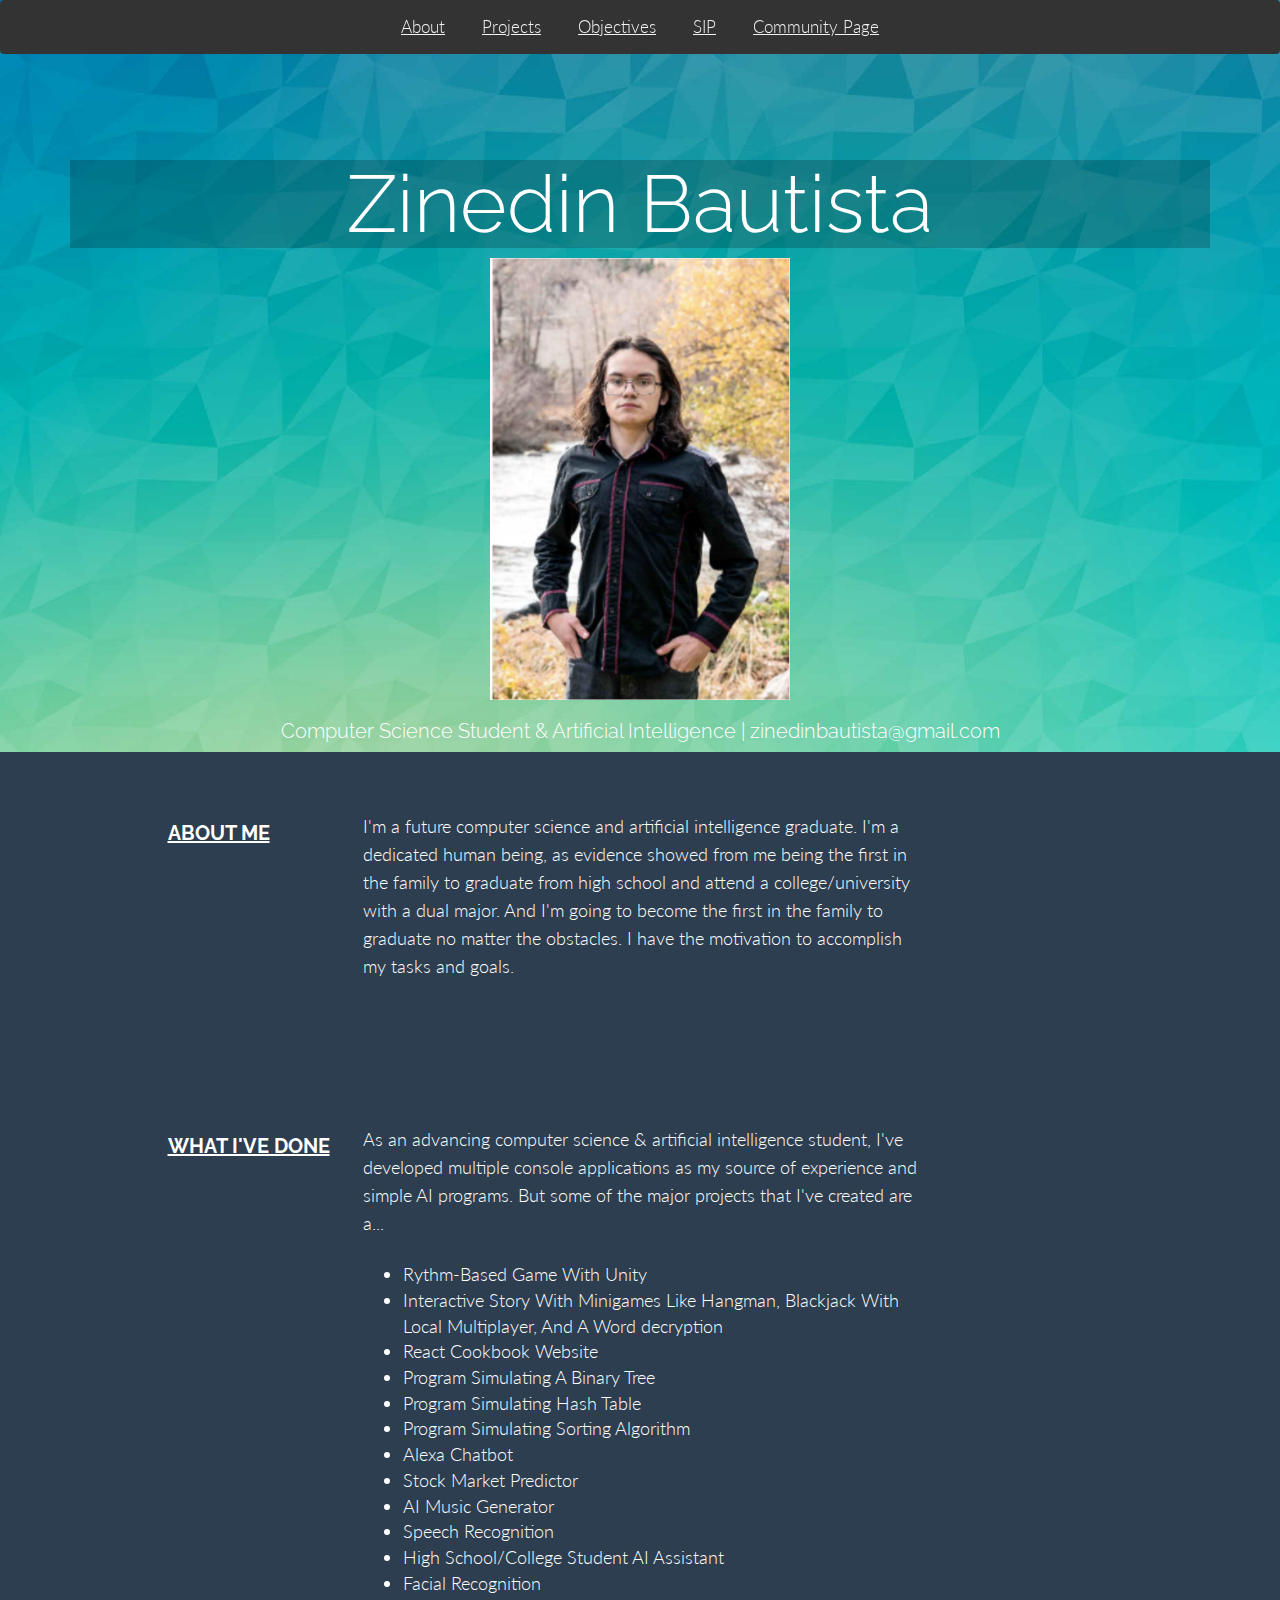
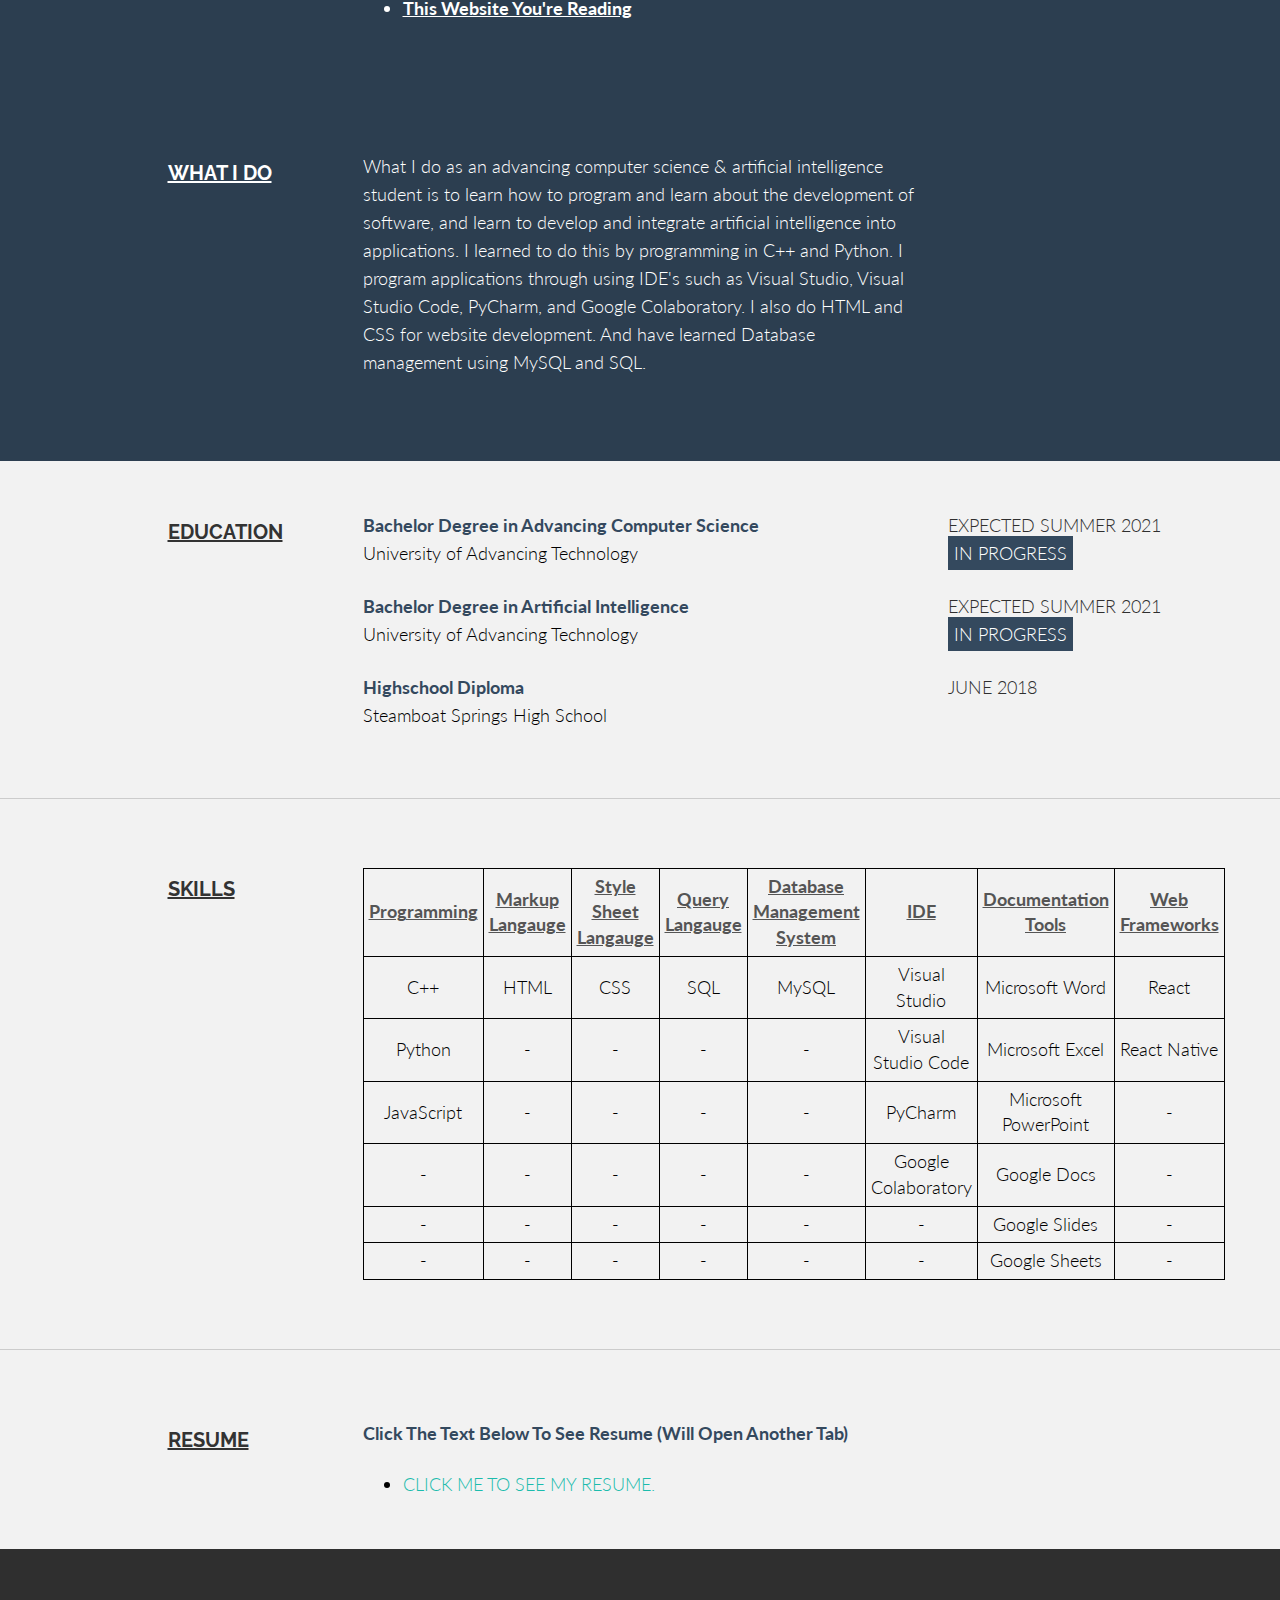
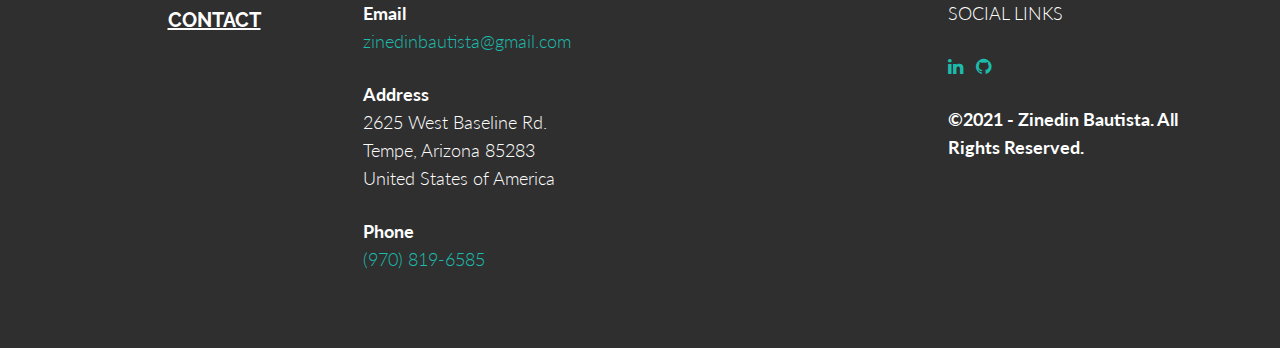
<file: index.html>
<!DOCTYPE html>
<html lang="en">

<head>
    <meta charset="utf-8">
    <meta name="viewport" content="width=device-width, initial-scale=1.0, maximum-scale=1.0, user-scalable=no">
    <link rel="shortcut icon" href="favicon.ico">
    <link rel="apple-touch-icon" href="icon.png" />
    <title>Zinedin's Portfolio Website</title>

    <!-- Bootstrap core CSS -->
    <link href="css/bootstrap.css" rel="stylesheet">
    <link rel="stylesheet" href="css/font-awesome.min.css">

    <!-- Link to the main.css stylesheet -->
    <link href="css/main.css" rel="stylesheet" type="text/css">
     

    <!-- Google Fonts -->
    <link href="https://fonts.googleapis.com/css?family=Lato:300,300i,400,400i,700&display=swap" rel="stylesheet">
    <link href="https://fonts.googleapis.com/css?family=Raleway:300,400,700&display=swap" rel="stylesheet">

</head>
<body>

    <!-- The navigation bar -->
    <div class="navbar">
        <a href="index.html">About</a>
        <a href="projects.html">Projects</a>
        <a href="objectives.html">Objectives</a>
        <a href="sip.html">SIP</a>
        <a href="community.html">Community Page</a>
    </div>

    <!------------------------------------------------------------>

    <!-- THE HEADER SECTION (with fadeInUp and bounceIn animation) -->
    <div class="header animated fadeInUp bounceIn" id="headerwrap">
        <div class="container">
            <div class="row centered">
                <div class="col-lg-12">
                    <!-- My name in the header section with a border and bouncing animated effect -->
                    <div class="border bounceIn">
                        <!-- Name under h1 header -->
                        <h1>Zinedin Bautista</h1>
                    </div>
                    <!--Image of myself -->
                    <img src="images/Me.PNG.png" alt="Me" width="300" height="300">
                    <!-- My Major and email which is linked -->
                    <h3>Computer Science Student & Artificial Intelligence  |
                        <a href="mailto:zinedinbautista@gmail.com">zinedinbautista@gmail.com</a>
                    </h3>
                </div>
                <!-- End of col-lg-12 bootstrap div class for header section -->
            </div>
            <!-- End of row bootstrap div class for header section -->
        </div>
        <!-- End of container bootstrap div class for header section -->
    </div>
    <!-- End of header wrapper section div class -->

    <!------------------------------------------------------------>

    <!-- THE ABOUT ME SECTION -->
    <section id="about" name="about"></section>
    <div class="about">
        <div class="container">
            <div class="row">
                <div class="col-lg-2 col-lg-offset-1">
                    <!-- Header (h5) for about me section with underline and bold -->
                    <h5>ABOUT ME</h5>
                </div>
                <div class="col-lg-6">
                    <!-- Paragraph for about me section -->
                    <p>I'm a future computer science and artificial intelligence graduate. I'm a dedicated human
                        being, as evidence showed from me being the first in
                        the family to graduate from high school and attend a
                        college/university with a dual major. And I'm going to become the first in
                        the family to graduate no matter the obstacles. I
                        have the motivation to accomplish my tasks and goals.</p>
                </div>
            </div>
            <!-- End of row bootstrap div class for about section -->
        </div>
        <!-- End of container bootstrap div class for about section -->
    </div>
    <!-- End of about wrapper section div class -->

    <!------------------------------------------------------------>

    <!-- THE WHAT I'VE DONE SECTION -->
    <section id="what" name="what"></section>
    <div class="what">
        <div class="container">
            <div class="row">
                <div class="col-lg-2 col-lg-offset-1">
                    <!-- Header (h5) for what I've done section with underline and bold -->
                    <h5>WHAT I'VE DONE</h5>
                </div>
                <div class="col-lg-6">
                    <!-- Paragraph for what I've done section -->
                    <p>As an advancing computer science & artificial intelligence student, I've developed multiple console
                        applications as my source of experience and simple AI programs. But some of 
                        the major projects that I've created are a...
                    </p>
                    <ul>
                        <li>Rythm-Based Game With Unity</li>
                        <li>Interactive Story With Minigames Like Hangman, Blackjack With Local Multiplayer, And A
                            Word decryption</li>
                        <li>React Cookbook Website</li>
                        <li>Program Simulating A Binary Tree</li>
                        <li>Program Simulating Hash Table</li>
                        <li>Program Simulating Sorting Algorithm</li>
                        <li>Alexa Chatbot</li>
                        <li>Stock Market Predictor</li>
                        <li>AI Music Generator</li>
                        <li>Speech Recognition</li>
                        <li>High School/College Student AI Assistant</li>
                        <li>Facial Recognition</li>
                        <li><b><u>This Website You're Reading</u></b></li>
                    </ul>
                </div>
            </div>
            <!-- End of row bootstrap div class for what section -->
        </div>
        <!-- End of container bootstrap div class for what section -->
    </div>
    <!-- End of what wrapper section div class -->

    <!------------------------------------------------------------>

    <!-- THE WHAT I DO SECTION -->
    <section id="what2" name="what2"></section>
    <div class="what2">
        <div class="container">
            <div class="row">
                <div class="col-lg-2 col-lg-offset-1">
                    <!-- Header (h5) for what I do section with underline and bold -->
                    <h5>WHAT I DO</h5>
                </div>
                <div class="col-lg-6">
                    <!-- Paragragh for what I do section -->
                    <p>What I do as an advancing computer science & artificial intelligence student is
                        to learn how to program and learn about the development
                        of software, and learn to develop and integrate artificial intelligence into applications.
                        I learned to do this by programming in
                        C++ and Python. I program applications through using
                        IDE's such as Visual Studio, Visual Studio Code, PyCharm, and Google Colaboratory.
                        I also do HTML and CSS for website development. And have learned Database
                        management using MySQL and SQL.</p>
                </div>
            </div>
            <!-- End of row bootstrap div class for what2 section -->
        </div>
        <!-- End of container bootstrap div class for what2 section -->
    </div>
    <!-- End of what2 wrapper section div class -->

    <!------------------------------------------------------------>

    <!-- THE EDUCATION SECTION -->
    <section id="education" name="education"></section>
    <div class="container desc">
        <div class="row">
            <div class="col-lg-2 col-lg-offset-1">
                <!-- Header (h5) for education section with underline and bold -->
                <h5>EDUCATION</h5>
            </div>
            <!-- Education line 1 -->
            <div class="col-lg-6">
                <!-- Univsersity education -->
                <p style="color:black;">  
                    <t>Bachelor Degree in Advancing Computer Science</t><br />
                    University of Advancing Technology
                </p>
            </div>
            <div class="col-lg-3">
                <!-- The progress of my university degree -->
                <p>
                    <sm>Expected SUMMER 2021</sm><br />
                    <imp>
                        <sm>IN PROGRESS</sm>
                    </imp>
                </p>
            </div>
            
            <div class="col-lg-6 col-lg-offset-3">
                <!-- Univsersity education -->
                <p style="color:black;">
                    <t>Bachelor Degree in Artificial Intelligence</t><br />
                    University of Advancing Technology
                </p>
            </div>
            <div class="col-lg-3">
                <!-- The progress of my university degree -->
                <p>
                    <sm>Expected SUMMER 2021</sm><br />
                    <imp>
                        <sm>IN PROGRESS</sm>
                    </imp>
                </p>
            </div>

            <!-- Education line 2 -->
            <div class="col-lg-6 col-lg-offset-3">
                <!-- Highschool education -->
                <p style="color:black;">
                    <t>Highschool Diploma </t><br />
                    Steamboat Springs High School
                </p>
            </div>
            <div class="col-lg-3">
                <!-- The year I graduated in highschool -->
                <p>
                    <sm>JUNE 2018</sm>
                </p>
            </div>
        </div>
        <!-- End of row bootstrap div class for education section -->
        <!-- Line break -->
        <br>
        <!-- Insert horizontal line break -->
    </div>
    <hr>
    <!-- End of container bootstrap div class for education section -->

    <!------------------------------------------------------------>

    <!-- SKILLS SECTION -->
    <section id="skills" name="skills"></section>
    <div class="container desc">
        <div class="row">
            <div class="col-lg-2 col-lg-offset-1">
                <!-- Header (h5) for skills section with underline and bold -->
                <h5>SKILLS</h5>
            </div>

            <!-- Skills table -->
            <div class="col-lg-6">
                <table align="center" style="width:50%">
                    <!-- Skills categories -->
                    <tr>
                        <th><u>Programming</u></th>
                        <th><u>Markup Langauge</u></th>
                        <th><u>Style Sheet Langauge</u></th>
                        <th><u>Query Langauge</u></th>
                        <th><u>Database Management System</u></th>
                        <th><u>IDE</u></th>
                        <th><u>Documentation Tools</u></th>
                        <th><u>Web Frameworks</u></th>
                    </tr>
                    <!-- Skills -->
                    <tr>
                        <td>C++</td>
                        <td>HTML</td>
                        <td>CSS</td>
                        <td>SQL</td>
                        <td>MySQL</td>
                        <td>Visual Studio</td>
                        <td>Microsoft Word</td>
                        <td>React</td>
                    </tr>
                    <!-- Skills -->
                    <tr>
                        <td>Python</td>
                        <td>-</td>
                        <td>-</td>
                        <td>-</td>
                        <td>-</td>
                        <td>Visual Studio Code</td>
                        <td>Microsoft Excel</td>
                        <td>React Native</td>
                    </tr>
                    <!-- Skills -->
                    <tr>
                        <td>JavaScript</td>
                        <td>-</td>
                        <td>-</td>
                        <td>-</td>
                        <td>-</td>
                        <td>PyCharm</td>
                        <td>Microsoft PowerPoint</td>
                        <td>-</td>
                    </tr>
                    <!-- Skills -->
                    <tr>
                        <td>-</td>
                        <td>-</td>
                        <td>-</td>
                        <td>-</td>
                        <td>-</td>
                        <td>Google Colaboratory</td>
                        <td>Google Docs</td>
                        <td>-</td>
                    </tr>
                    <!-- Skills -->
                    <tr>
                        <td>-</td>
                        <td>-</td>
                        <td>-</td>
                        <td>-</td>
                        <td>-</td>
                        <td>-</td>
                        <td>Google Slides</td>
                        <td>-</td>
                    </tr>
                    <!-- Skills -->
                    <tr>
                        <td>-</td>
                        <td>-</td>
                        <td>-</td>
                        <td>-</td>
                        <td>-</td>
                        <td>-</td>
                        <td>Google Sheets</td>
                        <td>-</td>
                    </tr>
                </table>
            </div>
        </div>
        <!-- End of row bootstrap for skills section -->
        <br>
    </div>
    <!-- End of container bootstrap for skills section -->
    <!-- Insert line break -->
    <br>
    <!-- Insert horizontal line break -->
    <hr>

    <!------------------------------------------------------------>

    <!-- THE OBJECTIVE SECTION -->
    <section id="resume" name="resume"></section>
    <div class="container desc">
        <div class="row">
            <div class="col-lg-2 col-lg-offset-1">
                <!-- Header (h5) for education section with underline and bold -->
                <h5>RESUME</h5>
            </div>
            <!-- Education line 1 -->
            <div class="col-lg-6">
                <!-- Univsersity education -->
                <p>
                    <t>Click The Text Below To See Resume (Will Open Another Tab)</t><br />
                    <ul>
                        <li style="color:black;"><a href="Zinedin Bautista Resume V2.0.pdf" target="_blank">CLICK ME TO SEE MY RESUME.</a></li>
                    </ul>
                </p>
            </div>
            
        </div>
        <!-- End of row bootstrap div class for education section -->
        <!-- Line break -->
        <br>
        <!-- Insert horizontal line break -->
    </div>
    <!-- End of container bootstrap div class for education section -->

    <!------------------------------------------------------------>

    

    

    <!-- End of container bootstrap div class for education section -->


    <!------------------------------------------------------------>

    <!--FOOTER/CONTACT SECTION -->
    <section id="contact" name="contact"></section>
    <div id="footwrap" class="footer">
        <div class="container">
            <div class="row">
                <div class="col-lg-2 col-lg-offset-1">
                    <!-- Header (h5) for contact section with underline and bold -->
                    <h5>CONTACT</h5>
                </div>
                <!-- Email which if clicked will open an email service -->
                <div class="col-lg-6">
                    <p>
                        <t>Email</t><br/>
                        <a href="mailto:zinedinbautista@gmail.com" class="mail">zinedinbautista@gmail.com</a> <br />
                    </p>
                    <!-- Address -->
                    <p>
                        <t>Address</t><br />
                        2625 West Baseline Rd. <br />
                        Tempe, Arizona 85283 <br />
                        United States of America<br />
                    </p>
                    <!-- Phone number -->
                    <p>
                        <t>Phone</t><br />
                        <a href="tel:9708196585" class="tel">(970) 819-6585</a> <br />
                    </p>
                </div>
                <div class="col-lg-3">
                    <!-- Small label for social links -->
                    <p>
                        <sm>SOCIAL LINKS</sm>
                    </p>
                    <p>
                        <!-- Social Links -->
                        <!-- Social link to my Linkedin, if clicked another page will open -->
                        <a href="https://www.linkedin.com/in/zinedin-bautista-42b423150/" target="_blank"><i
                                class="icon-linkedin"></i></a>
                        <!-- Social link to my Github, if clicked another page will open -->
                        <a href="https://github.com/ZinGitHub?tab=repositories" target="_blank"><i
                                class="icon-github"></i></a>
                    </p>
                </div>
                <div class="col-lg-3">
                    <!-- Small label for social links -->
                    <p>
                        <b><sm>©2021 - Zinedin Bautista. All Rights Reserved.</sm></b>
                    </p>
                </div>
            </div>
            <!-- End of row bootstrap for footer/contact section -->
        </div>
        <!-- End of container bootstrap for footer/contact section -->
    </div>
    <!-- End of footer/contact wrapper section div class -->

    <!------------------------------------------------------------>

    <!-- Button that will take user back to the top of the page if clicked -->
    <button onclick="topFunction()" id="myBtn" title="Go to top">Return To Top</button>

    <!------------------------------------------------------------>
  
    <!-- Script for the button that will take users back to the top -->
    <script>

        //Get the button
        var mybutton = document.getElementById("myBtn");

        // When the user scrolls down 20px from the top of the document then it will show the button
        window.onscroll = function () { scrollFunction() };

        // The function which will dsiplay the top button if the user has scrolled down for more than 20 px.
        // The top button will alwayw disappear if the user has not scrolled down 20px.
        function scrollFunction() {
            if (document.body.scrollTop > 20 || document.documentElement.scrollTop > 20) {
                mybutton.style.display = "block";
            } else {
                mybutton.style.display = "none";
            }
        }

        // When the user clicks on the button, scroll to the top of the document
        function topFunction() {
            document.body.scrollTop = 0;
            document.documentElement.scrollTop = 0;
        }

        // ----------------------------------------------------------------------------//
    </script>
</body>

</html>
</file>
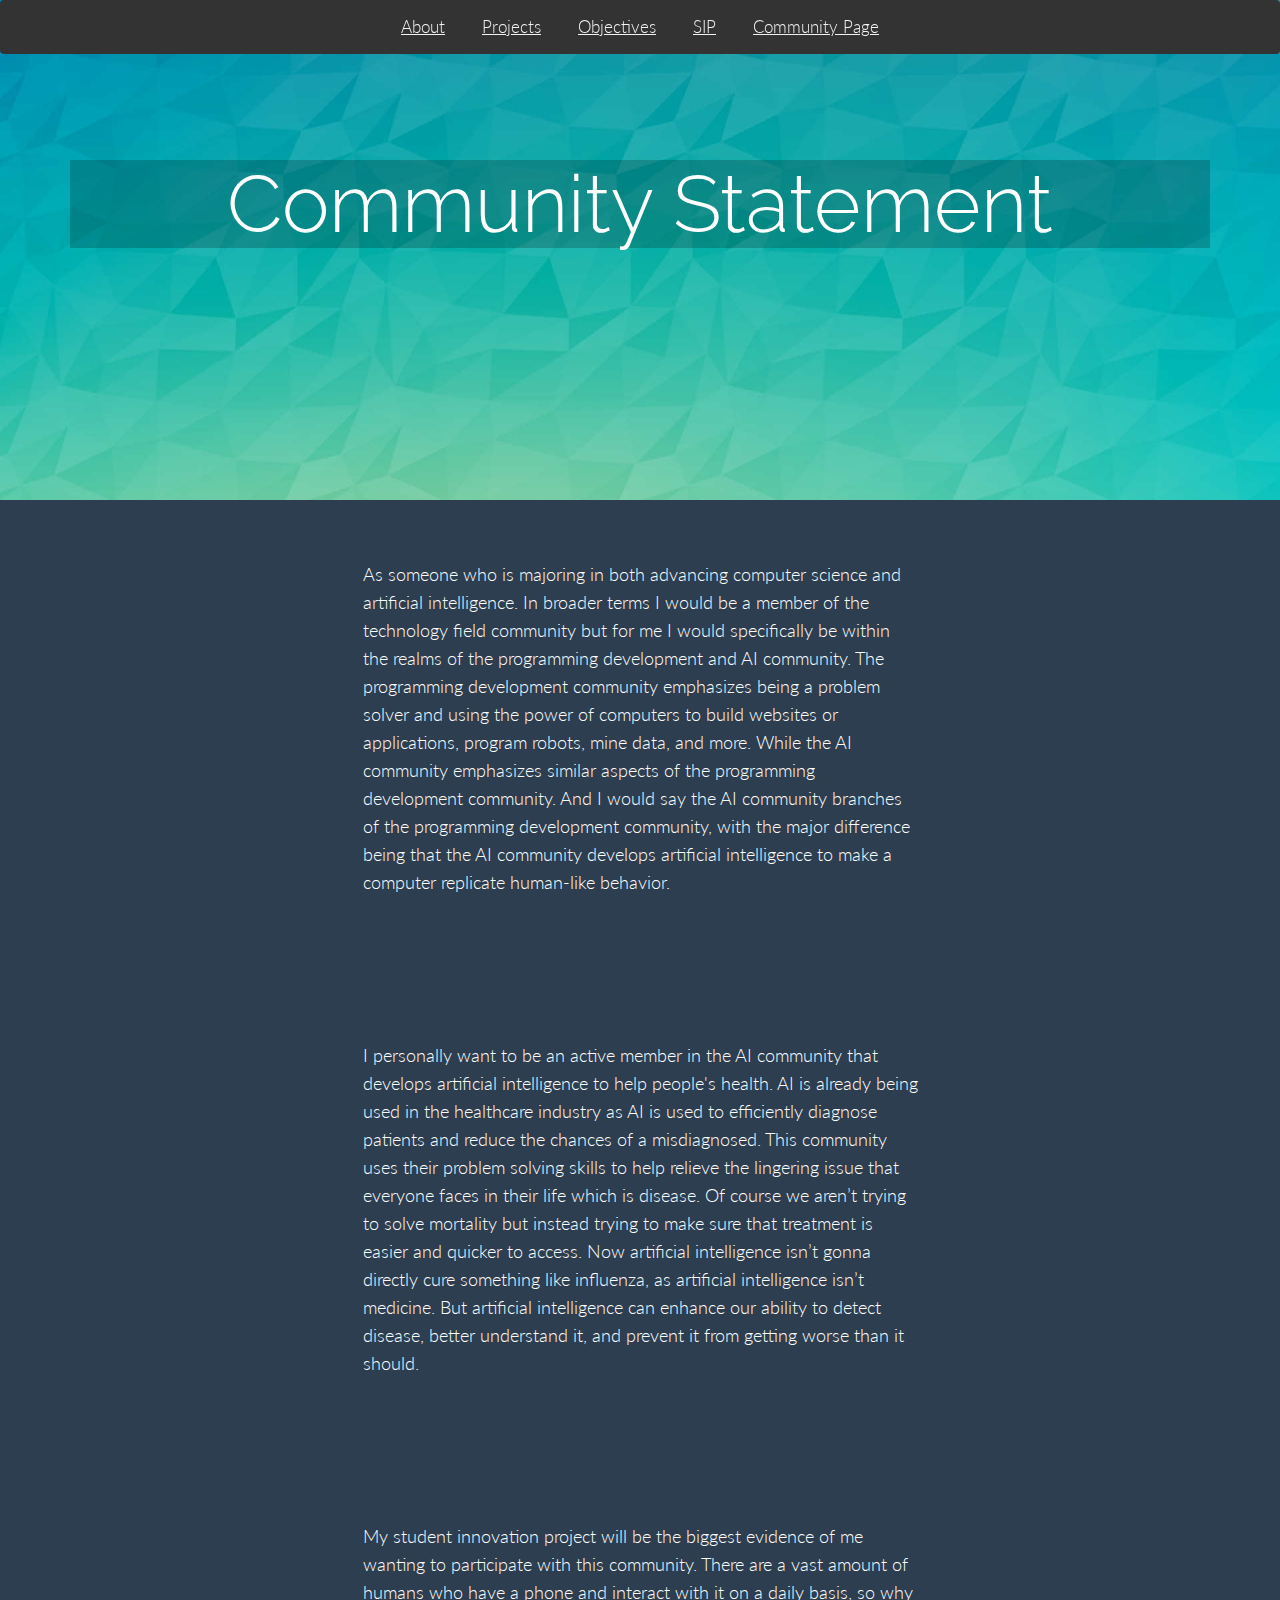
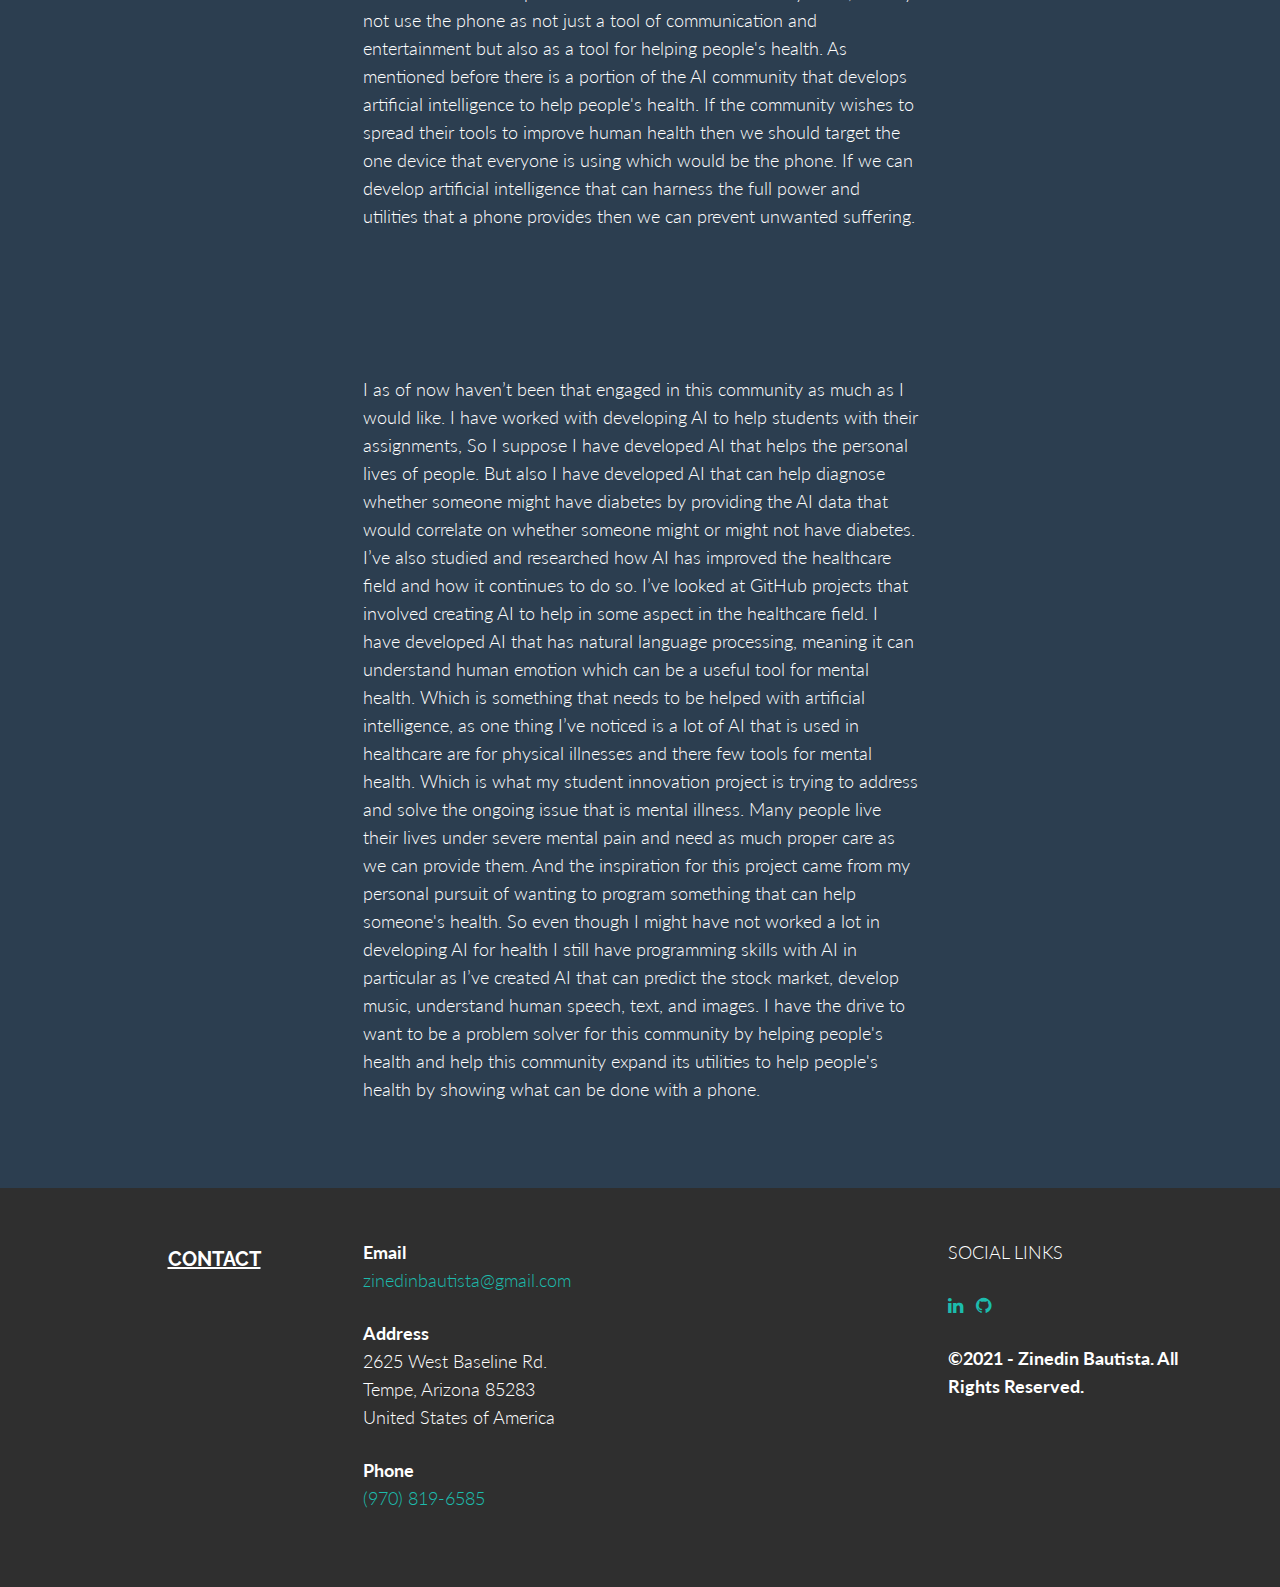
<file: community.html>
<!DOCTYPE html>
<html lang="en">

<head>
    <meta charset="utf-8">
    <meta name="viewport" content="width=device-width, initial-scale=1.0, maximum-scale=1.0, user-scalable=no">
    <link rel="shortcut icon" href="favicon.ico">
    <link rel="apple-touch-icon" href="icon.png" />
    <title>Zinedin's Portfolio Website</title>

    <!-- Bootstrap core CSS -->
    <link href="css/bootstrap.css" rel="stylesheet">
    <link rel="stylesheet" href="css/font-awesome.min.css">

    <!-- Link to the main.css stylesheet -->
    <link href="css/main.css" rel="stylesheet" type="text/css">
    

    <!-- Google Fonts -->
    <link href="https://fonts.googleapis.com/css?family=Lato:300,300i,400,400i,700&display=swap" rel="stylesheet">
    <link href="https://fonts.googleapis.com/css?family=Raleway:300,400,700&display=swap" rel="stylesheet">

</head>
<body>

    <!-- The navigation bar -->
    <div class="navbar">
        <a href="index.html">About</a>
        <a href="projects.html">Projects</a>
        <a href="objectives.html">Objectives</a>
        <a href="sip.html">SIP</a>
        <a href="community.html">Community Page</a>
    </div>

    <!------------------------------------------------------------>

    <!-- THE HEADER SECTION (with fadeInUp and bounceIn animation) -->
    <div class="header animated fadeInUp bounceIn" id="headerwrap">
        <div class="container">
            <div class="row centered">
                <div class="col-lg-12">
                    <!-- My name in the header section with a border and bouncing animated effect -->
                    <div class="border bounceIn">
                        <!-- Name under h1 header -->
                        <h1>Community Statement</h1>
                    </div>
                </div>
                <!-- End of col-lg-12 bootstrap div class for header section -->
            </div>
            <!-- End of row bootstrap div class for header section -->
        </div>
        <!-- End of container bootstrap div class for header section -->
    </div>
    <!-- End of header wrapper section div class -->

    <!------------------------------------------------------------>

    <!-- THE ABOUT ME SECTION -->
    <section id="about" name="about"></section>
    <div class="about">
        <div class="container">
            <div class="row">
                <div class="col-lg-2 col-lg-offset-1">
                </div>
                <div class="col-lg-6">
                    <!-- Paragraph for about me section -->
                    <p>As someone who is majoring in both advancing computer science and artificial intelligence. In broader terms I would be a member of the technology field community but for me I would specifically be within the realms of the programming development and AI community. The programming development community emphasizes being a problem solver and using the power of computers to build websites or applications, program robots, mine data, and more. While the AI community emphasizes similar aspects of the programming development community. And I would say the AI community branches of the programming development community, with the major difference being that the AI community develops artificial intelligence to make a computer replicate human-like behavior.</p>
                </div>
            </div>
            <!-- End of row bootstrap div class for about section -->
        </div>
        <!-- End of container bootstrap div class for about section -->
    </div>
    <!-- End of about wrapper section div class -->

    <!------------------------------------------------------------>

    <!-- THE WHAT I'VE DONE SECTION -->
    <section id="what" name="what"></section>
    <div class="what">
        <div class="container">
            <div class="row">
                <div class="col-lg-2 col-lg-offset-1">
                </div>
                <div class="col-lg-6">
                    <!-- Paragraph for what I've done section -->
                    <p>I personally want to be an active member in the AI community that develops artificial intelligence to help people's health. AI is already being used in the healthcare industry as AI is used to efficiently diagnose patients and reduce the chances of a misdiagnosed. This community uses their problem solving skills to help relieve the lingering issue that everyone faces in their life which is disease. Of course we aren’t trying to solve mortality but instead trying to make sure that treatment is easier and quicker to access. Now artificial intelligence isn’t gonna directly cure something like influenza, as artificial intelligence isn’t medicine. But artificial intelligence can enhance our ability to detect disease, better understand it, and prevent it from getting worse than it should.</p>
                </div>
            </div>
            <!-- End of row bootstrap div class for what section -->
        </div>
        <!-- End of container bootstrap div class for what section -->
    </div>
    <!-- End of what wrapper section div class -->

    <!------------------------------------------------------------>

    <!-- THE WHAT I DO SECTION -->
    <section id="what2" name="what2"></section>
    <div class="what2">
        <div class="container">
            <div class="row">
                <div class="col-lg-2 col-lg-offset-1">
                </div>
                <div class="col-lg-6">
                    <!-- Paragragh for what I do section -->
                    <p>My student innovation project will be the biggest evidence of me wanting to participate with this community. There are a vast amount of humans who have a phone and interact with it on a daily basis, so why not use the phone as not just a tool of communication and entertainment but also as a tool for helping people's health. As mentioned before there is a portion of the AI community that develops artificial intelligence to help people's health. If the community wishes to spread their tools to improve human health then we should target the one device that everyone is using which would be the phone. If we can develop artificial intelligence that can harness the full power and utilities that a phone provides then we can prevent unwanted suffering.</p>
                </div>
            </div>
            <!-- End of row bootstrap div class for what2 section -->
        </div>
        <!-- End of container bootstrap div class for what2 section -->
    </div>
    <!-- End of what2 wrapper section div class -->

    <!------------------------------------------------------------>

    <!-- THE WHAT I DO SECTION -->
    <section id="what2" name="what2"></section>
    <div class="what2">
        <div class="container">
            <div class="row">
                <div class="col-lg-2 col-lg-offset-1">
                </div>
                <div class="col-lg-6">
                    <!-- Paragragh for what I do section -->
                    <p>I as of now haven’t been that engaged in this community as much as I would like. I have worked with developing AI to help students with their assignments, So I suppose I have developed AI that helps the personal lives of people. But also I have developed AI that can help diagnose whether someone might have diabetes by providing the AI data that would correlate on whether someone might or might not have diabetes.  I’ve also studied and researched how AI has improved the healthcare field and how it continues to do so. I’ve looked at GitHub projects that involved creating AI to help in some aspect in the healthcare field. I have developed AI that has natural language processing, meaning it can understand human emotion which can be a useful tool for mental health. Which is something that needs to be helped with artificial intelligence, as one thing I’ve noticed is a lot of AI that is used in healthcare are for physical illnesses and there few tools for mental health. Which is what my student innovation project is trying to address and solve the ongoing issue that is mental illness. Many people live their lives under severe mental pain and need as much proper care as we can provide them. And the inspiration for this project came from my personal pursuit of wanting to program something that can help someone's health. So even though I might have not worked a lot in developing AI for health I still have programming skills with AI in particular as I’ve created AI that can predict the stock market, develop music, understand human speech, text, and images. I have the drive to want to be a problem solver for this community by helping people's health and help this community expand its utilities to help people's health by showing what can be done with a phone.</p>
                </div>
            </div>
            <!-- End of row bootstrap div class for what2 section -->
        </div>
        <!-- End of container bootstrap div class for what2 section -->
    </div>
    <!-- End of what2 wrapper section div class -->


    <!------------------------------------------------------------>

    <!--FOOTER/CONTACT SECTION -->
    <section id="contact" name="contact"></section>
    <div id="footwrap" class="footer">
        <div class="container">
            <div class="row">
                <div class="col-lg-2 col-lg-offset-1">
                    <!-- Header (h5) for contact section with underline and bold -->
                    <h5>CONTACT</h5>
                </div>
                <!-- Email which if clicked will open an email service -->
                <div class="col-lg-6">
                    <p>
                        <t>Email</t><br/>
                        <a href="mailto:zinedinbautista@gmail.com" class="mail">zinedinbautista@gmail.com</a> <br />
                    </p>
                    <!-- Address -->
                    <p>
                        <t>Address</t><br />
                        2625 West Baseline Rd. <br />
                        Tempe, Arizona 85283 <br />
                        United States of America<br />
                    </p>
                    <!-- Phone number -->
                    <p>
                        <t>Phone</t><br />
                        <a href="tel:9708196585" class="tel">(970) 819-6585</a> <br />
                    </p>
                </div>
                <div class="col-lg-3">
                    <!-- Small label for social links -->
                    <p>
                        <sm>SOCIAL LINKS</sm>
                    </p>
                    <p>
                        <!-- Social Links -->
                        <!-- Social link to my Linkedin, if clicked another page will open -->
                        <a href="https://www.linkedin.com/in/zinedin-bautista-42b423150/" target="_blank"><i
                                class="icon-linkedin"></i></a>
                        <!-- Social link to my Github, if clicked another page will open -->
                        <a href="https://github.com/ZinGitHub?tab=repositories" target="_blank"><i
                                class="icon-github"></i></a>
                    </p>
                </div>
                <div class="col-lg-3">
                    <!-- Small label for social links -->
                    <p>
                        <b><sm>©2021 - Zinedin Bautista. All Rights Reserved.</sm></b>
                    </p>
                </div>
            </div>
            <!-- End of row bootstrap for footer/contact section -->
        </div>
        <!-- End of container bootstrap for footer/contact section -->
    </div>
    <!-- End of footer/contact wrapper section div class -->

    <!------------------------------------------------------------>

    <!-- Button that will take user back to the top of the page if clicked -->
    <button onclick="topFunction()" id="myBtn" title="Go to top">Return To Top</button>

    <!------------------------------------------------------------>
  
    <!-- Script for the button that will take users back to the top -->
    <script>

        //Get the button
        var mybutton = document.getElementById("myBtn");

        // When the user scrolls down 20px from the top of the document then it will show the button
        window.onscroll = function () { scrollFunction() };

        // The function which will dsiplay the top button if the user has scrolled down for more than 20 px.
        // The top button will alwayw disappear if the user has not scrolled down 20px.
        function scrollFunction() {
            if (document.body.scrollTop > 20 || document.documentElement.scrollTop > 20) {
                mybutton.style.display = "block";
            } else {
                mybutton.style.display = "none";
            }
        }

        // When the user clicks on the button, scroll to the top of the document
        function topFunction() {
            document.body.scrollTop = 0;
            document.documentElement.scrollTop = 0;
        }

        // ----------------------------------------------------------------------------//
    </script>
</body>

</html>
</file>
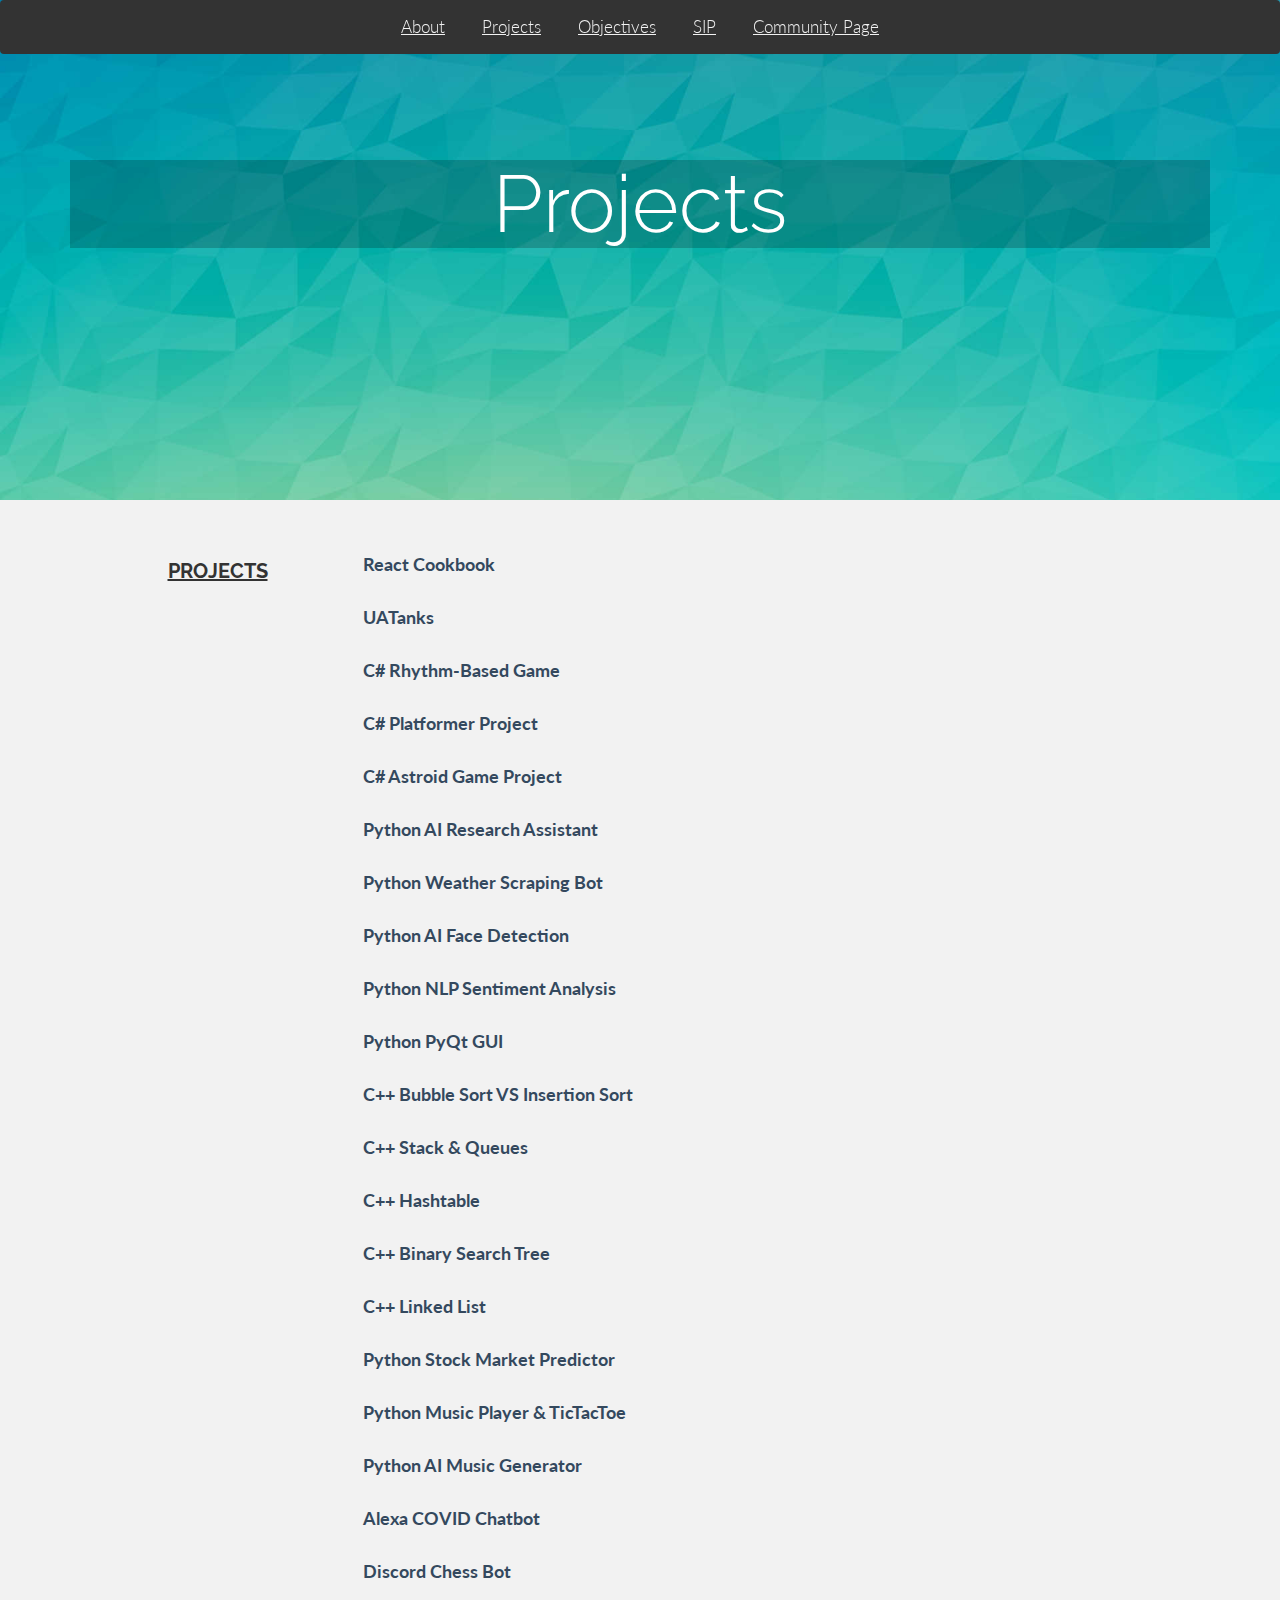
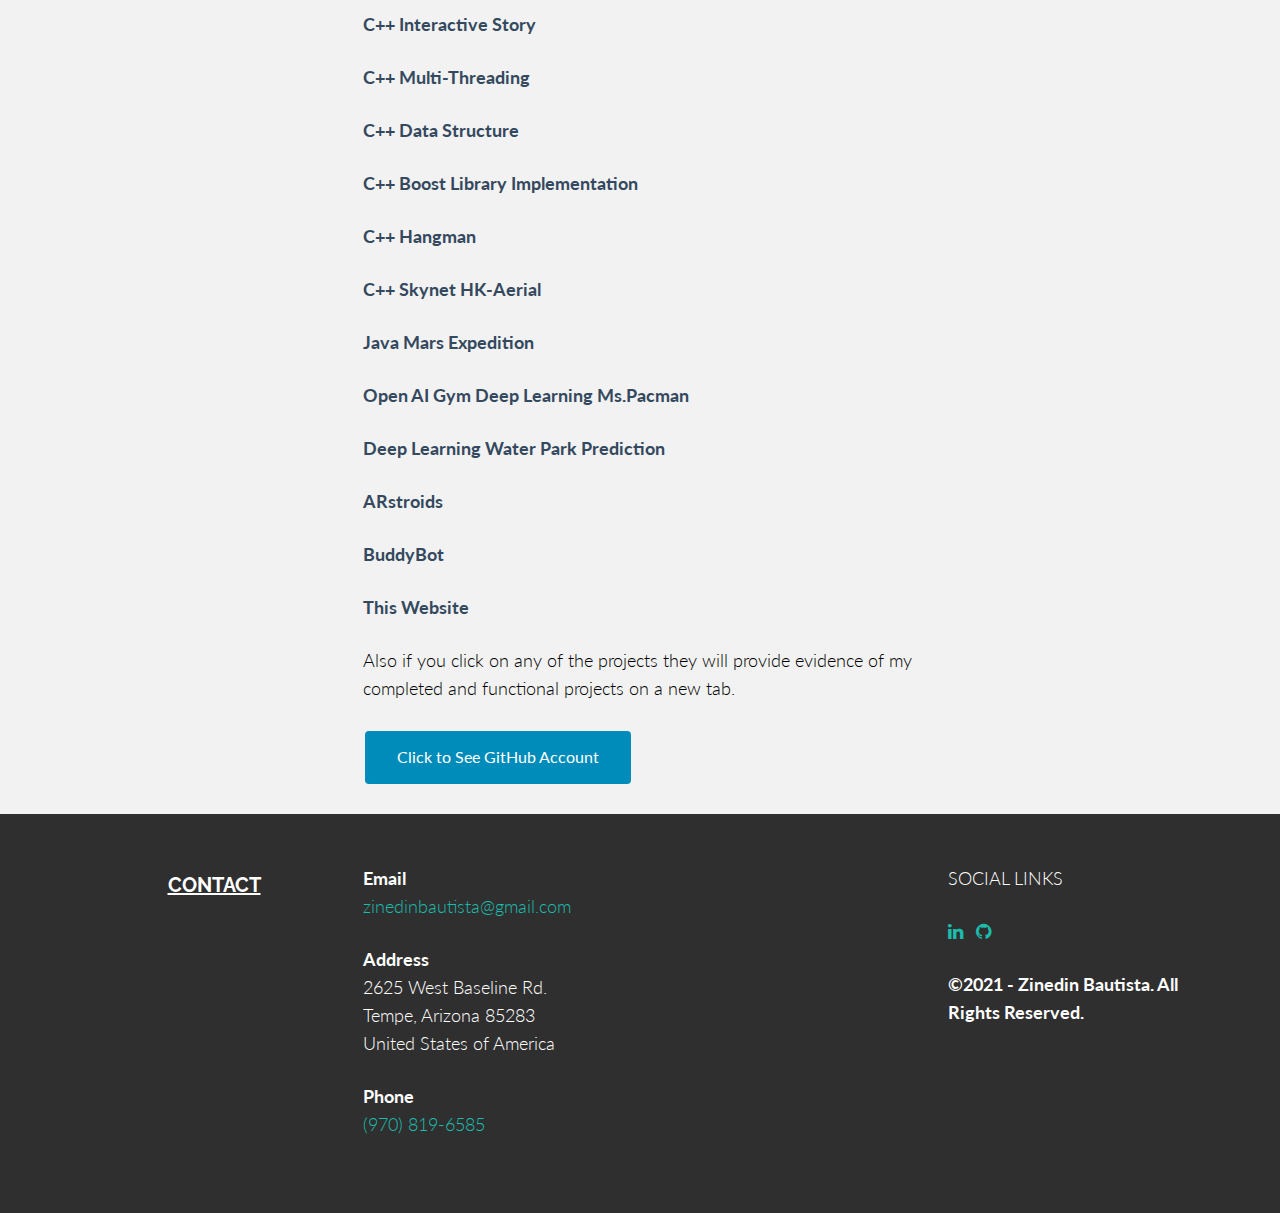
<file: projects.html>
<!DOCTYPE html>
<html lang="en">

<head>
    <meta charset="utf-8">
    <meta name="viewport" content="width=device-width, initial-scale=1.0, maximum-scale=1.0, user-scalable=no">
    <link rel="shortcut icon" href="favicon.ico">
    <link rel="apple-touch-icon" href="icon.png" />
    <title>Zinedin's Portfolio Website</title>

    <!-- Bootstrap core CSS -->
    <link href="css/bootstrap.css" rel="stylesheet">
    <link rel="stylesheet" href="css/font-awesome.min.css">

    <!-- Link to the main.css stylesheet -->
    <link href="css/main.css" rel="stylesheet" type="text/css">
    

    <!-- Google Fonts -->
    <link href="https://fonts.googleapis.com/css?family=Lato:300,300i,400,400i,700&display=swap" rel="stylesheet">
    <link href="https://fonts.googleapis.com/css?family=Raleway:300,400,700&display=swap" rel="stylesheet">

</head>
<body>

    <!-- The navigation bar -->
    <div class="navbar">
        <a href="index.html">About</a>
        <a href="projects.html">Projects</a>
        <a href="objectives.html">Objectives</a>
        <a href="sip.html">SIP</a>
        <a href="community.html">Community Page</a>
    </div>

    <!------------------------------------------------------------>

    <!-- THE HEADER SECTION (with fadeInUp and bounceIn animation) -->
    <div class="header animated fadeInUp bounceIn" id="headerwrap">
        <div class="container">
            <div class="row centered">
                <div class="col-lg-12">
                    <!-- My name in the header section with a border and bouncing animated effect -->
                    <div class="border bounceIn">
                        <!-- Name under h1 header -->
                        <h1>Projects</h1>
                    </div>
                    
                </div>
                <!-- End of col-lg-12 bootstrap div class for header section -->
            </div>
            <!-- End of row bootstrap div class for header section -->
        </div>
        <!-- End of container bootstrap div class for header section -->
    </div>
    <!-- End of header wrapper section div class -->

    <!------------------------------------------------------------>

    <!-- THE PROJECTS SECTION -->
    <section id="projects" name="projects"></section>
    <div class="container desc">
        <div class="row">
            <div class="col-lg-2 col-lg-offset-1">
                <!-- Header (h5) for projects section with underline and bold -->
                <h5>PROJECTS</h5>
            </div>
            <div class="col-lg-6">
                <div class="linktext">
                    <!-- Download link for C++ final project -->
                    <a href="https://youtu.be/XWcjNj1b_QA" target="_blank">
                    <!-- Description of the download link -->
                        <p>
                            <t>React Cookbook</t>
                        </p>
                    </a>
                </div>
            </div>
            <div class="col-lg-6 col-lg-offset-3">
                <div class="linktext">
                    <!-- Download link for Java final project -->
                    <a href="https://www.youtube.com/watch?v=O1T5x7Ga6jg" target="_blank">
                    <!-- Description of the download link -->
                        <p>
                            <t>UATanks</t>
                        </p>
                    </a>
                </div>
            </div>
            <div class="col-lg-6 col-lg-offset-3">
                <div class="linktext">
                    <!-- Download link for C# rhythm-based game -->
                    <a href="https://www.youtube.com/watch?v=Jhbn6ECF_x8" target="_blank">
                    <!-- Description of the download link -->
                        <p>
                            <t>C# Rhythm-Based Game</t>
                        </p>
                    </a>
                </div>
            </div>
            <div class="col-lg-6 col-lg-offset-3">
                <div class="linktext">
                    <!-- Download link for C# rhythm-based game -->
                    <a href="https://www.youtube.com/watch?v=G8TJDn45WCM" target="_blank">
                    <!-- Description of the download link -->
                        <p>
                            <t>C# Platformer Project</t>
                        </p>
                    </a>
                </div>
            </div>
            <div class="col-lg-6 col-lg-offset-3">
                <div class="linktext">
                    <!-- Download link for C# rhythm-based game -->
                    <a href="https://www.youtube.com/watch?v=LHHqjKK9d9w" target="_blank">
                    <!-- Description of the download link -->
                        <p>
                            <t>C# Astroid Game Project</t>
                        </p>
                    </a>
                </div>
            </div>
            <div class="col-lg-6 col-lg-offset-3">
                <div class="linktext">
                    <!-- Download link for C# rhythm-based game -->
                    <a href="https://www.youtube.com/watch?v=NIFrJIWWaC4" target="_blank">
                    <!-- Description of the download link -->
                        <p>
                            <t>Python AI Research Assistant</t>
                        </p>
                    </a>
                </div>
            </div>
            <div class="col-lg-6 col-lg-offset-3">
                <div class="linktext">
                    <!-- Download link for C# rhythm-based game -->
                    <a href="Project Files/Weather-Scraping ChatBot.pdf" target="_blank">
                    <!-- Description of the download link -->
                        <p>
                            <t>Python Weather Scraping Bot</t>
                        </p>
                    </a>
                </div>
            </div>
            <div class="col-lg-6 col-lg-offset-3">
                <div class="linktext">
                    <!-- Download link for C# rhythm-based game -->
                    <a href="https://www.youtube.com/watch?v=01MVeKT1daY" target="_blank">
                    <!-- Description of the download link -->
                        <p>
                            <t>Python AI Face Detection</t>
                        </p>
                    </a>
                </div>
            </div>
            <div class="col-lg-6 col-lg-offset-3">
                <div class="linktext">
                    <!-- Download link for C# rhythm-based game -->
                    <a href="Project Files/NLP Sentiment Analysis.pdf" target="_blank">
                    <!-- Description of the download link -->
                        <p>
                            <t>Python NLP Sentiment Analysis</t>
                        </p>
                    </a>
                </div>
            </div>
            <div class="col-lg-6 col-lg-offset-3">
                <div class="linktext">
                    <!-- Download link for C# rhythm-based game -->
                    <a href="https://www.youtube.com/watch?v=Az5WBI9KrBs" target="_blank">
                    <!-- Description of the download link -->
                        <p>
                            <t>Python PyQt GUI</t>
                        </p>
                    </a>
                </div>
            </div>
            <div class="col-lg-6 col-lg-offset-3">
                <div class="linktext">
                    <!-- Download link for C# rhythm-based game -->
                    <a href="Project Files/Bautista Project Sorting.zip" target="_blank">
                    <!-- Description of the download link -->
                        <p>
                            <t>C++ Bubble Sort VS Insertion Sort</t>
                        </p>
                    </a>
                </div>
            </div>
            <div class="col-lg-6 col-lg-offset-3">
                <div class="linktext">
                    <!-- Download link for C# rhythm-based game -->
                    <a href="Project Files/Stacks and Queues.mp4" target="_blank">
                    <!-- Description of the download link -->
                        <p>
                            <t>C++ Stack & Queues</t>
                        </p>
                    </a>
                </div>
            </div>
            <div class="col-lg-6 col-lg-offset-3">
                <div class="linktext">
                    <!-- Download link for C# rhythm-based game -->
                    <a href="Project Files/Bautista_HashTable.zip" target="_blank">
                    <!-- Description of the download link -->
                        <p>
                            <t>C++ Hashtable</t>
                        </p>
                    </a>
                </div>
            </div>
            <div class="col-lg-6 col-lg-offset-3">
                <div class="linktext">
                    <!-- Download link for C# rhythm-based game -->
                    <a href="Project Files/Bautista_BST.zip" target="_blank">
                    <!-- Description of the download link -->
                        <p>
                            <t>C++ Binary Search Tree</t>
                        </p>
                    </a>
                </div>
            </div>
            <div class="col-lg-6 col-lg-offset-3">
                <div class="linktext">
                    <!-- Download link for C# rhythm-based game -->
                    <a href="Project Files/Bautista_LinkedList.zip" target="_blank">
                    <!-- Description of the download link -->
                        <p>
                            <t>C++ Linked List</t>
                        </p>
                    </a>
                </div>
            </div>
            <div class="col-lg-6 col-lg-offset-3">
                <div class="linktext">
                    <!-- Download link for C# rhythm-based game -->
                    <a href="https://www.youtube.com/watch?v=M1k9VntVQz0" target="_blank">
                    <!-- Description of the download link -->
                        <p>
                            <t>Python Stock Market Predictor</t>
                        </p>
                    </a>
                </div>
            </div>
            <div class="col-lg-6 col-lg-offset-3">
                <div class="linktext">
                    <!-- Download link for C# rhythm-based game -->
                    <a href="https://www.youtube.com/watch?v=M1k9VntVQz0" target="_blank">
                    <!-- Description of the download link -->
                        <p>
                            <t>Python Music Player & TicTacToe</t>
                        </p>
                    </a>
                </div>
            </div>
            <div class="col-lg-6 col-lg-offset-3">
                <div class="linktext">
                    <!-- Download link for C# rhythm-based game -->
                    <a href="https://www.youtube.com/watch?v=VaCnxKvtbBw" target="_blank">
                    <!-- Description of the download link -->
                        <p>
                            <t>Python AI Music Generator</t>
                        </p>
                    </a>
                </div>
            </div>
            <div class="col-lg-6 col-lg-offset-3">
                <div class="linktext">
                    <!-- Download link for C# rhythm-based game -->
                    <a href="https://www.youtube.com/watch?v=3PGZsXOy5UE" target="_blank">
                    <!-- Description of the download link -->
                        <p>
                            <t>Alexa COVID Chatbot</t>
                        </p>
                    </a>
                </div>
            </div>
            <div class="col-lg-6 col-lg-offset-3">
                <div class="linktext">
                    <!-- Download link for C# rhythm-based game -->
                    <a href="Project Files/Discord Bot.zip" target="_blank">
                    <!-- Description of the download link -->
                        <p>
                            <t>Discord Chess Bot</t>
                        </p>
                    </a>
                </div>
            </div>
            <div class="col-lg-6 col-lg-offset-3">
                <div class="linktext">
                    <!-- Download link for C# rhythm-based game -->
                    <a href="Project Files/C++ II Final Project-1.zip" target="_blank">
                    <!-- Description of the download link -->
                        <p>
                            <t>C++ Interactive Story</t>
                        </p>
                    </a>
                </div>
            </div>
            <div class="col-lg-6 col-lg-offset-3">
                <div class="linktext">
                    <!-- Download link for C# rhythm-based game -->
                    <a href="Project Files/Assignment Multi-threading.zip" target="_blank">
                    <!-- Description of the download link -->
                        <p>
                            <t>C++ Multi-Threading</t>
                        </p>
                    </a>
                </div>
            </div>
            <div class="col-lg-6 col-lg-offset-3">
                <div class="linktext">
                    <!-- Download link for C# rhythm-based game -->
                    <a href="Project Files/Data Structures Project.zip" target="_blank">
                    <!-- Description of the download link -->
                        <p>
                            <t>C++ Data Structure</t>
                        </p>
                    </a>
                </div>
            </div>
            <div class="col-lg-6 col-lg-offset-3">
                <div class="linktext">
                    <!-- Download link for C# rhythm-based game -->
                    <a href="Project Files/Boost Library Implementation.zip" target="_blank">
                    <!-- Description of the download link -->
                        <p>
                            <t>C++ Boost Library Implementation</t>
                        </p>
                    </a>
                </div>
            </div>
            <div class="col-lg-6 col-lg-offset-3">
                <div class="linktext">
                    <!-- Download link for C# rhythm-based game -->
                    <a href="Project Files/C++ Hangman.zip" target="_blank">
                    <!-- Description of the download link -->
                        <p>
                            <t>C++ Hangman</t>
                        </p>
                    </a>
                </div>
            </div>
            <div class="col-lg-6 col-lg-offset-3">
                <div class="linktext">
                    <!-- Download link for C# rhythm-based game -->
                    <a href="Project Files/C++ Skynet HK-Aerial.zip" target="_blank">
                    <!-- Description of the download link -->
                        <p>
                            <t>C++ Skynet HK-Aerial</t>
                        </p>
                    </a>
                </div>
            </div>
            <div class="col-lg-6 col-lg-offset-3">
                <div class="linktext">
                    <!-- Download link for C# rhythm-based game -->
                    <a href="https://www.youtube.com/watch?v=PHGKuKFwuDg" target="_blank">
                    <!-- Description of the download link -->
                        <p>
                            <t>Java Mars Expedition</t>
                        </p>
                    </a>
                </div>
            </div>
            <div class="col-lg-6 col-lg-offset-3">
                <div class="linktext">
                    <!-- Download link for C# rhythm-based game -->
                    <a href="Project Files/Assignment - Your first Open AI Gym Application Video (1).mp4" target="_blank">
                    <!-- Description of the download link -->
                        <p>
                            <t>Open AI Gym Deep Learning Ms.Pacman</t>
                        </p>
                    </a>
                </div>
            </div>
            <div class="col-lg-6 col-lg-offset-3">
                <div class="linktext">
                    <!-- Download link for C# rhythm-based game -->
                    <a href="Project Files/WaterPark Graph.zip" target="_blank">
                    <!-- Description of the download link -->
                        <p>
                            <t>Deep Learning Water Park Prediction</t>
                        </p>
                    </a>
                </div>
            </div>
            <div class="col-lg-6 col-lg-offset-3">
                <div class="linktext">
                    <!-- Download link for C# rhythm-based game -->
                    <a href="Project Files/ARstroids.zip" target="_blank">
                    <!-- Description of the download link -->
                        <p>
                            <t>ARstroids</t>
                        </p>
                    </a>
                </div>
            </div>
            <div class="col-lg-6 col-lg-offset-3">
                <div class="linktext">
                    <!-- Download link for C# rhythm-based game -->
                    <a href="Project Files/SIP ZIP FILES-1.zip" target="_blank">
                    <!-- Description of the download link -->
                        <p>
                            <t>BuddyBot</t>
                        </p>
                    </a>
                </div>
            </div>
            <div class="col-lg-6 col-lg-offset-3">
                <div class="linktext">
                    <p>
                        <t>This Website</t>
                    </p>
                </div>
            </div>
            
            <div class="col-lg-6 col-lg-offset-3">
                <p style="color:black;"> Also if you click on any of the projects they will provide evidence of my completed and functional projects on a new tab.</p>
            </div>

            <div class="col-lg-6 col-lg-offset-3">
                <!-- Button with a hover animation that will direct user to my Github account within the same window -->
                <button class="button" style="vertical-align:middle"
                    onclick="window.location.href = 'https://github.com/ZinGitHub?tab=repositories';"><span>Click to See
                        GitHub Account</span></button>
            </div>
        </div>
        <!-- End of row bootstrap for projects section -->
    </div>
        <!-- End of container bootstrap for projects section -->
    <!-- Insert line break -->
    <br>

    <!------------------------------------------------------------>


    <!------------------------------------------------------------>

    <!--FOOTER/CONTACT SECTION -->
    <section id="contact" name="contact"></section>
    <div id="footwrap" class="footer">
        <div class="container">
            <div class="row">
                <div class="col-lg-2 col-lg-offset-1">
                    <!-- Header (h5) for contact section with underline and bold -->
                    <h5>CONTACT</h5>
                </div>
                <!-- Email which if clicked will open an email service -->
                <div class="col-lg-6">
                    <p>
                        <t>Email</t><br/>
                        <a href="mailto:zinedinbautista@gmail.com" class="mail">zinedinbautista@gmail.com</a> <br />
                    </p>
                    <!-- Address -->
                    <p>
                        <t>Address</t><br />
                        2625 West Baseline Rd. <br />
                        Tempe, Arizona 85283 <br />
                        United States of America<br />
                    </p>
                    <!-- Phone number -->
                    <p>
                        <t>Phone</t><br />
                        <a href="tel:9708196585" class="tel">(970) 819-6585</a> <br />
                    </p>
                </div>
                <div class="col-lg-3">
                    <!-- Small label for social links -->
                    <p>
                        <sm>SOCIAL LINKS</sm>
                    </p>
                    <p>
                        <!-- Social Links -->
                        <!-- Social link to my Linkedin, if clicked another page will open -->
                        <a href="https://www.linkedin.com/in/zinedin-bautista-42b423150/" target="_blank"><i
                                class="icon-linkedin"></i></a>
                        <!-- Social link to my Github, if clicked another page will open -->
                        <a href="https://github.com/ZinGitHub?tab=repositories" target="_blank"><i
                                class="icon-github"></i></a>
                    </p>
                </div>
                <div class="col-lg-3">
                    <!-- Small label for social links -->
                    <p>
                        <b><sm>©2021 - Zinedin Bautista. All Rights Reserved.</sm></b>
                    </p>
                </div>
            </div>
            <!-- End of row bootstrap for footer/contact section -->
        </div>
        <!-- End of container bootstrap for footer/contact section -->
    </div>
    <!-- End of footer/contact wrapper section div class -->

    <!------------------------------------------------------------>

    <!-- Button that will take user back to the top of the page if clicked -->
    <button onclick="topFunction()" id="myBtn" title="Go to top">Return To Top</button>

    <!------------------------------------------------------------>
  
    <!-- Script for the button that will take users back to the top -->
    <script>

        //Get the button
        var mybutton = document.getElementById("myBtn");

        // When the user scrolls down 20px from the top of the document then it will show the button
        window.onscroll = function () { scrollFunction() };

        // The function which will dsiplay the top button if the user has scrolled down for more than 20 px.
        // The top button will alwayw disappear if the user has not scrolled down 20px.
        function scrollFunction() {
            if (document.body.scrollTop > 20 || document.documentElement.scrollTop > 20) {
                mybutton.style.display = "block";
            } else {
                mybutton.style.display = "none";
            }
        }

        // When the user clicks on the button, scroll to the top of the document
        function topFunction() {
            document.body.scrollTop = 0;
            document.documentElement.scrollTop = 0;
        }

        // ----------------------------------------------------------------------------//
    </script>
</body>

</html>
</file>
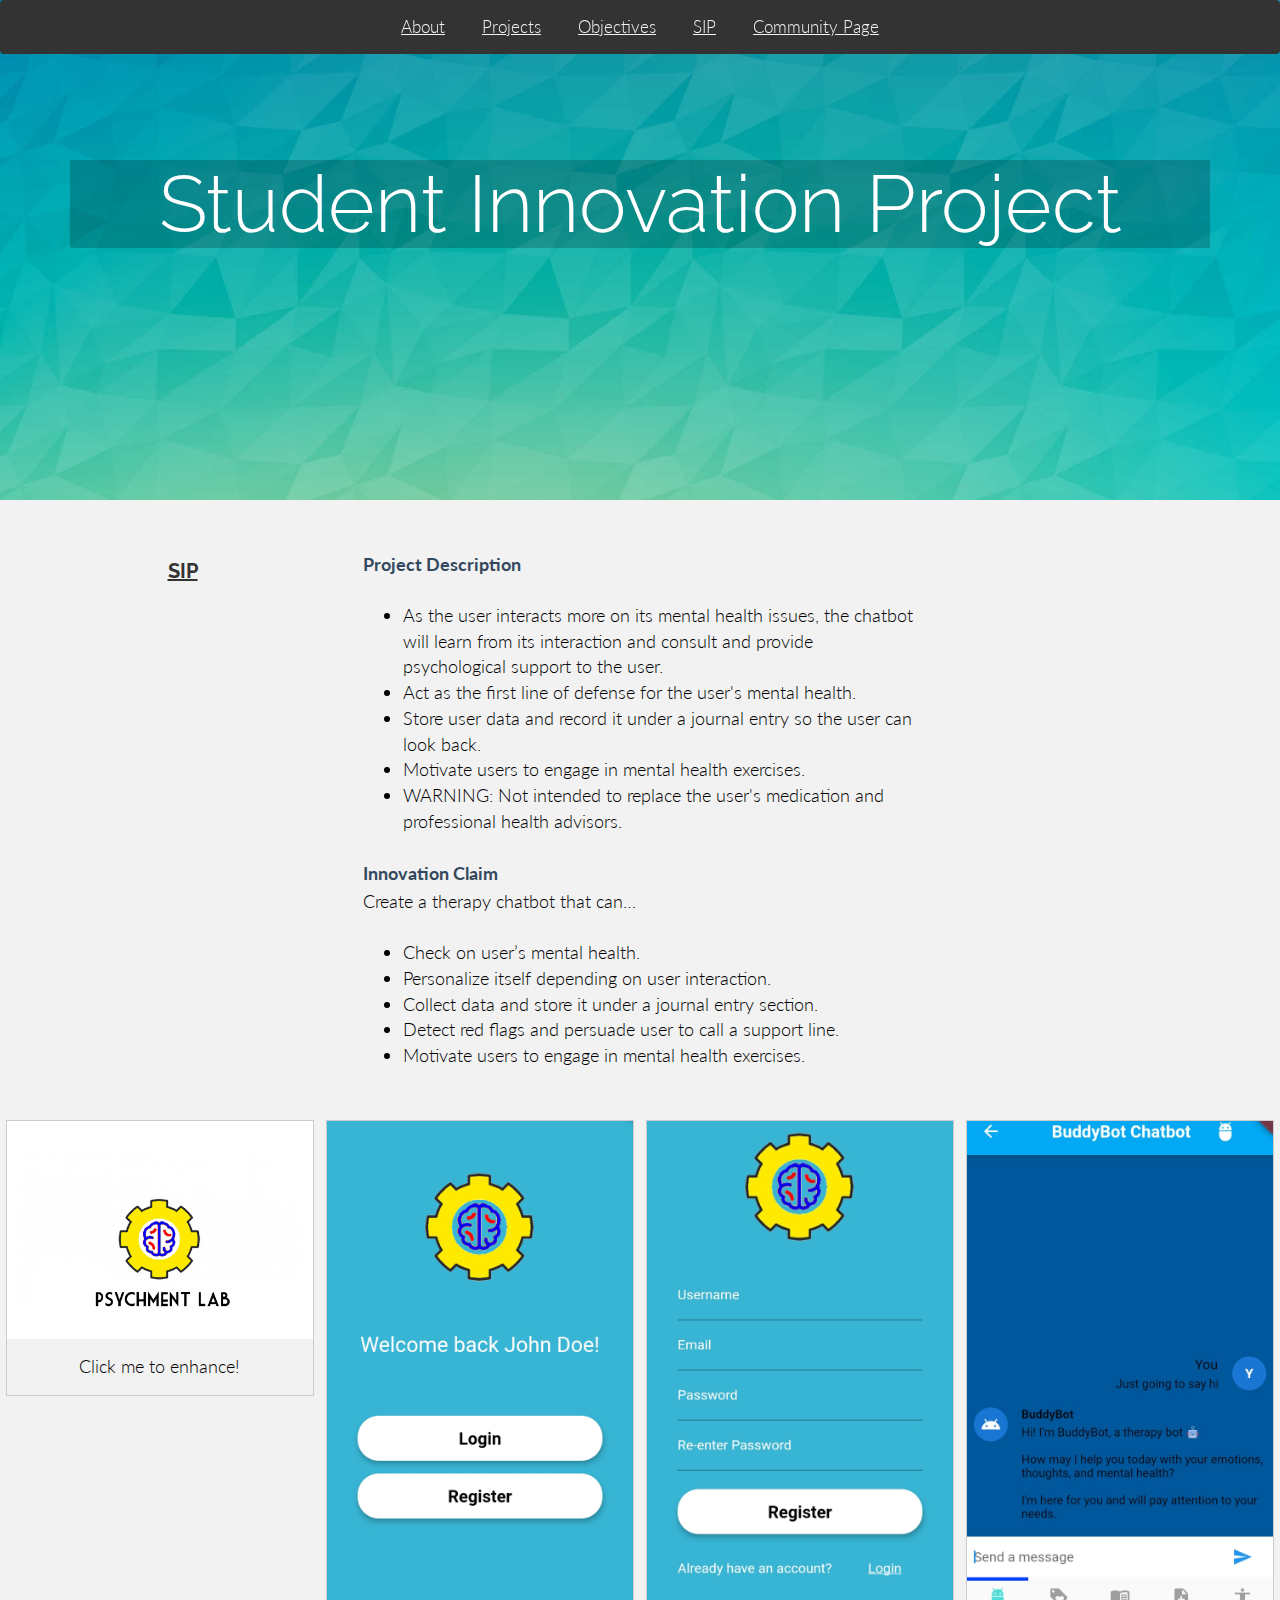
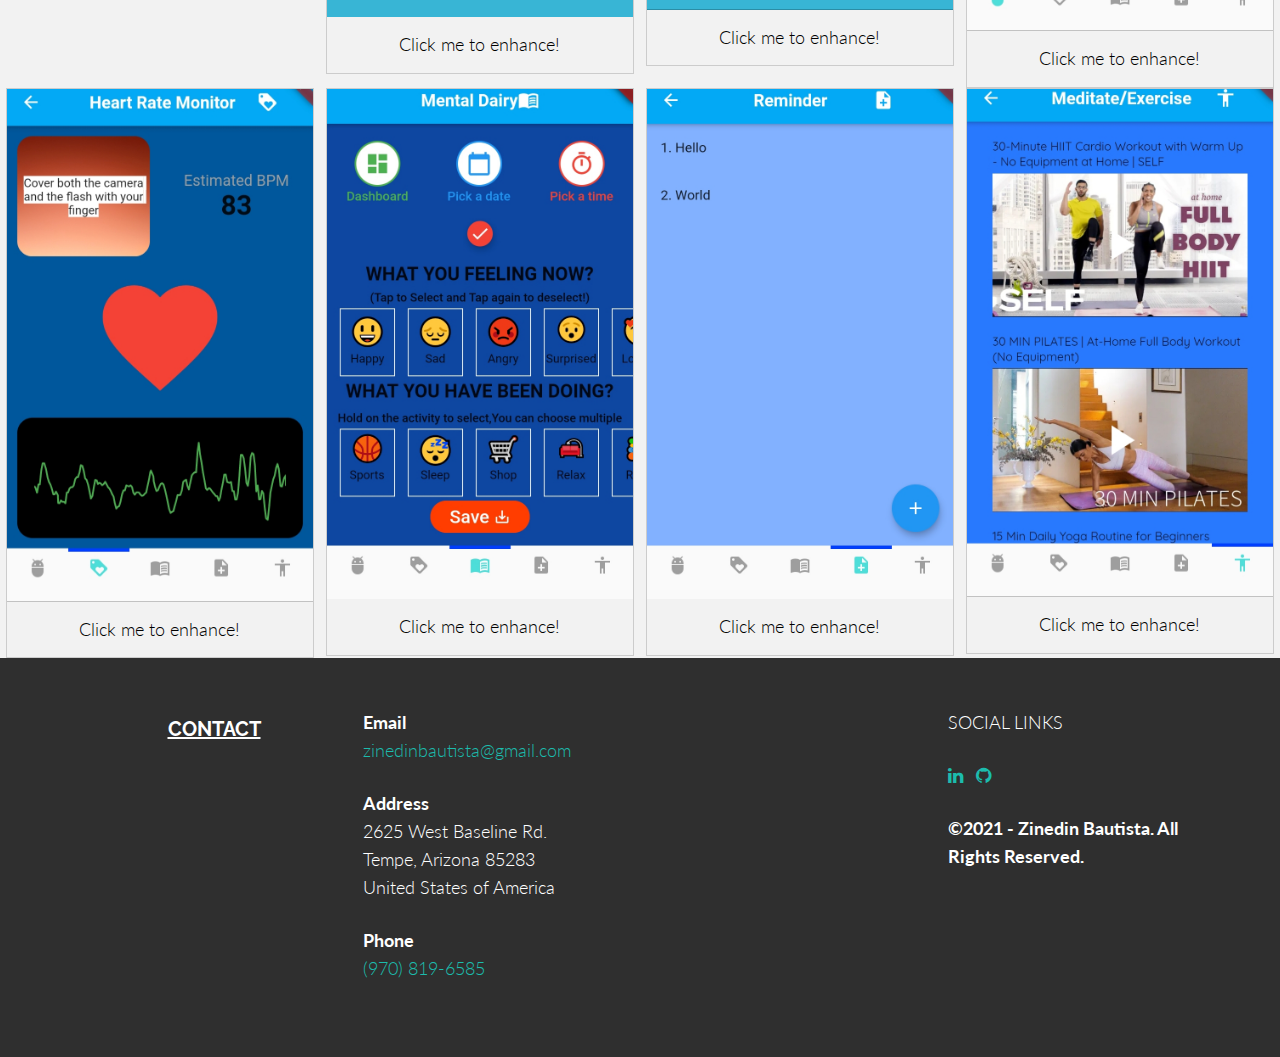
<file: sip.html>
<!DOCTYPE html>
<html lang="en">

<head>
    <meta charset="utf-8">
    <meta name="viewport" content="width=device-width, initial-scale=1.0, maximum-scale=1.0, user-scalable=no">
    <link rel="shortcut icon" href="favicon.ico">
    <link rel="apple-touch-icon" href="icon.png" />
    <title>Zinedin's Portfolio Website</title>

    <!-- Bootstrap core CSS -->
    <link href="css/bootstrap.css" rel="stylesheet">
    <link rel="stylesheet" href="css/font-awesome.min.css">

    <!-- Link to the main.css stylesheet -->
    <link href="css/main.css" rel="stylesheet" type="text/css">
    

    <!-- Google Fonts -->
    <link href="https://fonts.googleapis.com/css?family=Lato:300,300i,400,400i,700&display=swap" rel="stylesheet">
    <link href="https://fonts.googleapis.com/css?family=Raleway:300,400,700&display=swap" rel="stylesheet">

</head>
<body>

    <!-- The navigation bar -->
    <div class="navbar">
        <a href="index.html">About</a>
        <a href="projects.html">Projects</a>
        <a href="objectives.html">Objectives</a>
        <a href="sip.html">SIP</a>
        <a href="community.html">Community Page</a>
    </div>

    <!------------------------------------------------------------>

    <!-- THE HEADER SECTION (with fadeInUp and bounceIn animation) -->
    <div class="header animated fadeInUp bounceIn" id="headerwrap">
        <div class="container">
            <div class="row centered">
                <div class="col-lg-12">
                    <!-- My name in the header section with a border and bouncing animated effect -->
                    <div class="border bounceIn">
                        <!-- Name under h1 header -->
                        <h1>Student Innovation Project</h1>
                    </div>
                </div>
                <!-- End of col-lg-12 bootstrap div class for header section -->
            </div>
            <!-- End of row bootstrap div class for header section -->
        </div>
        <!-- End of container bootstrap div class for header section -->
    </div>
    <!-- End of header wrapper section div class -->

    <!------------------------------------------------------------>


    <!------------------------------------------------------------>

    <!-- THE SIP SECTION -->
    <section id="sip" name="sip"></section>
    <div class="container desc">
        <div class="row">
            <div class="col-lg-2 col-lg-offset-1">
                <!-- Header (h5) for education section with underline and bold -->
                <h5>SIP</h5>
            </div>

            <!-- Education line 1 -->
            <div class="col-lg-6">
                <!-- Univsersity education -->
                <p style="color:black;">  
                    <t>Project Description</t><br />
                    <ul>
                        <li style="color:black;">As the user interacts more on its mental health issues, the chatbot will learn from its interaction and consult and provide psychological support to the user.</li>
                        <li style="color:black;">Act as the first line of defense for the user's mental health.</li>
                        <li style="color:black;">Store user data and record it under a journal entry so the user can look back.</li>
                        <li style="color:black;">Motivate users to engage in mental health exercises.</li>
                        <li style="color:black;">WARNING: Not intended to replace the user's medication and professional health advisors.</li>
                    </ul>
                </p>
            </div>
            
            <div class="col-lg-6 col-lg-offset-3">
                <!-- Univsersity education -->
                <p style="color:black;">
                    <t>Innovation Claim</t><br />
                    Create a therapy chatbot that can…
                    <ul>
                        <li style="color:black;">Check on user’s mental health.</li>
                        <li style="color:black;">Personalize itself depending on user interaction.</li>
                        <li style="color:black;">Collect data and store it under a journal entry section.</li>
                        <li style="color:black;">Detect red flags and persuade user to call a support line.</li>
                        <li style="color:black;">Motivate users to engage in mental health exercises.</li>
                    </ul>
                </p>
            </div>
        </div>
        <!-- End of row bootstrap div class for education section -->
        <!-- Line break -->
        <br>
        <!-- Insert horizontal line break -->
    </div>


    <div class="responsivea">
        <div class="gallerya">
            <a target="_blank" href="images/MyLogo.png">
                <img src="images/MyLogo.png" alt="Logo" width="600" height="400">
            </a>
            <div class ="desca">Click me to enhance!</div>
        </div>
    </div> 

    <div class="responsivea">
        <div class="gallerya">
            <a target="_blank" href="images/ImageSIP1.jpg">
                <img src="images/ImageSIP1.jpg" alt="UI" width="600" height="400">
            </a>
            <div class ="desca">Click me to enhance!</div>
        </div>
    </div>

    <div class="responsivea">
        <div class="gallerya">
            <a target="_blank" href="images/ImageSIP2.jpg">
                <img src="images/ImageSIP2.jpg" alt="Menu" width="600" height="400">
            </a>
            <div class ="desca">Click me to enhance!</div>
        </div>
    </div>

    <div class="responsivea">
        <div class="gallerya">
            <a target="_blank" href="images/ImageSIP3.jpg">
                <img src="images/ImageSIP3.jpg" alt="Statistics" width="600" height="400">
            </a>
            <div class ="desca">Click me to enhance!</div>
        </div>
    </div>

    <div class="responsivea">
        <div class="gallerya">
            <a target="_blank" href="images/ImageSIP4.jpg">
                <img src="images/ImageSIP4.jpg" alt="Image4" width="600" height="400">
            </a>
            <div class ="desca">Click me to enhance!</div>
        </div>
    </div>

    <div class="responsivea">
        <div class="gallerya">
            <a target="_blank" href="images/ImageSIP5.jpg">
                <img src="images/ImageSIP5.jpg" alt="Image5" width="600" height="400">
            </a>
            <div class ="desca">Click me to enhance!</div>
        </div>
    </div>

    <div class="responsivea">
        <div class="gallerya">
            <a target="_blank" href="images/ImageSIP6.jpg">
                <img src="images/ImageSIP6.jpg" alt="Image6" width="600" height="400">
            </a>
            <div class ="desca">Click me to enhance!</div>
        </div>
    </div>

    <div class="responsivea">
        <div class="gallerya">
            <a target="_blank" href="images/ImageSIP7.jpg">
                <img src="images/ImageSIP7.jpg" alt="Image7" width="600" height="400">
            </a>
            <div class ="desca">Click me to enhance!</div>
        </div>
    </div>


    

    <div class="clearfix"></div>

    <!-- End of container bootstrap div class for education section -->


    <!------------------------------------------------------------>

    <!--FOOTER/CONTACT SECTION -->
    <section id="contact" name="contact"></section>
    <div id="footwrap" class="footer">
        <div class="container">
            <div class="row">
                <div class="col-lg-2 col-lg-offset-1">
                    <!-- Header (h5) for contact section with underline and bold -->
                    <h5>CONTACT</h5>
                </div>
                <!-- Email which if clicked will open an email service -->
                <div class="col-lg-6">
                    <p>
                        <t>Email</t><br/>
                        <a href="mailto:zinedinbautista@gmail.com" class="mail">zinedinbautista@gmail.com</a> <br />
                    </p>
                    <!-- Address -->
                    <p>
                        <t>Address</t><br />
                        2625 West Baseline Rd. <br />
                        Tempe, Arizona 85283 <br />
                        United States of America<br />
                    </p>
                    <!-- Phone number -->
                    <p>
                        <t>Phone</t><br />
                        <a href="tel:9708196585" class="tel">(970) 819-6585</a> <br />
                    </p>
                </div>
                <div class="col-lg-3">
                    <!-- Small label for social links -->
                    <p>
                        <sm>SOCIAL LINKS</sm>
                    </p>
                    <p>
                        <!-- Social Links -->
                        <!-- Social link to my Linkedin, if clicked another page will open -->
                        <a href="https://www.linkedin.com/in/zinedin-bautista-42b423150/" target="_blank"><i
                                class="icon-linkedin"></i></a>
                        <!-- Social link to my Github, if clicked another page will open -->
                        <a href="https://github.com/ZinGitHub?tab=repositories" target="_blank"><i
                                class="icon-github"></i></a>
                    </p>
                </div>
                <div class="col-lg-3">
                    <!-- Small label for social links -->
                    <p>
                        <b><sm>©2021 - Zinedin Bautista. All Rights Reserved.</sm></b>
                    </p>
                </div>
            </div>
            <!-- End of row bootstrap for footer/contact section -->
        </div>
        <!-- End of container bootstrap for footer/contact section -->
    </div>
    <!-- End of footer/contact wrapper section div class -->

    <!------------------------------------------------------------>

    <!-- Button that will take user back to the top of the page if clicked -->
    <button onclick="topFunction()" id="myBtn" title="Go to top">Return To Top</button>

    <!------------------------------------------------------------>
  
    <!-- Script for the button that will take users back to the top -->
    <script>

        //Get the button
        var mybutton = document.getElementById("myBtn");

        // When the user scrolls down 20px from the top of the document then it will show the button
        window.onscroll = function () { scrollFunction() };

        // The function which will dsiplay the top button if the user has scrolled down for more than 20 px.
        // The top button will alwayw disappear if the user has not scrolled down 20px.
        function scrollFunction() {
            if (document.body.scrollTop > 20 || document.documentElement.scrollTop > 20) {
                mybutton.style.display = "block";
            } else {
                mybutton.style.display = "none";
            }
        }

        // When the user clicks on the button, scroll to the top of the document
        function topFunction() {
            document.body.scrollTop = 0;
            document.documentElement.scrollTop = 0;
        }
        // ----------------------------------------------------------------------------//
    </script>
</body>

</html>
</file>
<file: css/main.css>
/* CSS for the website body */
body {
  background-color: #f2f2f2;
  font-family: 'Lato', sans-serif; 
  font-weight: 300;
  font-size: 18px;
  color: #555;

  -webkit-font-smoothing: antialiased;
  -webkit-overflow-scrolling: touch;
}

/* CSS for all h# tags */
/* CSS for Titles */
h1, h2, h3, h4, h5, h6 {
  font-family: 'Raleway', sans-serif; 
  font-weight: 300;
  color: #333;
  font-size: 20px;
}

/* CSS for h5 (bold and underline) */
h5 {
  font-weight: bold;
  text-decoration: underline;
}

/* CSS for Paragraphs */
p {
  line-height: 28px;
  margin-bottom: 25px;
  font-size: 18px;
}

.centered {
    text-align: center;
}

/* CSS for links */
a {
  color: #1CBCAD;
  word-wrap: break-word;

  -webkit-transition: color 0.1s ease-in, background 0.1s ease-in;
  -moz-transition: color 0.1s ease-in, background 0.1s ease-in;
  -ms-transition: color 0.1s ease-in, background 0.1s ease-in;
  -o-transition: color 0.1s ease-in, background 0.1s ease-in;
  transition: color 0.1s ease-in, background 0.1s ease-in;
}

a:hover,
a:focus {
  color: #7b7b7b;
  text-decoration: none;
  outline: 0;
}

a:before,
a:after {
  -webkit-transition: color 0.1s ease-in, background 0.1s ease-in;
  -moz-transition: color 0.1s ease-in, background 0.1s ease-in;
  -ms-transition: color 0.1s ease-in, background 0.1s ease-in;
  -o-transition: color 0.1s ease-in, background 0.1s ease-in;
  transition: color 0.1s ease-in, background 0.1s ease-in;
}

/* CSS for horizontal line break */
/* CSS for hr tag */
 hr {
  display: block;
  height: 1px;
  border: 0;
  border-top: 1px solid #ccc;
  margin: 1em 0;
  padding: 0;
}

/*---------------------------------------------------
  SECTION WRAPS
---------------------------------------------------*/

/* Header section wrapper */
.header {
  background: #1CBCAD;
  background: url(../images/header-bg.jpg) no-repeat center top;
  padding-top:140px;
  text-align:center;
  background-attachment: relative;
  background-position: center center;
  min-height: 500px;
  width: 100%;
  
  -webkit-background-size: 100%;
  -moz-background-size: 100%;
  -o-background-size: 100%;
  background-size: 100%;

  -webkit-background-size: cover;
  -moz-background-size: cover;
  -o-background-size: cover;
  background-size: cover;
}

/* CSS for header <h1> tag */
.header h1 {
  font-size: 80px;
  color: white;
  background: rgba(0,0,0,0.2);
}

/* CSS for header <h3> tag */
.header h3 {
  font-size: 20px;
  color: white;
}

.header h3 a {
  color: #fff;
}

/* About section wrapper */
.about {
  background: #2c3e50;
  padding-top: 60px;
  padding-bottom: 60px;
  color: white;
} 

/* CSS for about <h5> tag */
.about h5, p {
  color: white;
}

/* CSS for about i */
.about i {
  color: white;
  font-size: 20px;
  padding-right: 8px;
  vertical-align: middle;
}

/* What I've Done section wrapper */
.what {
  background: #2c3e50;
  padding-top: 60px;
  padding-bottom: 60px;
  color: white;
}

/* CSS for what I've done section <h5> and <p> tag */
.what h5, p {
  color: white;
}

/* What I Do section wrapper */
.what2 {
  background: #2c3e50;
  padding-top: 60px;
  padding-bottom: 60px;
  color: white;
}

/* CSS for what I do <h5> and <p> tag */
.what2 h5, p {
  color: white;
}

/* Footer section wrapper */
.footer {
  background: #2f2f2f;
  padding-top: 50px;
  padding-bottom: 50px;
}

/* CSS for footer <p> tag */
.footer p {
  color: white;
}

/* CSS for footer <h5> tag */
.footer h5 {
  color: white;
}

/* Footer review THIS */
.footer t {
  font-weight: 700;
}

/* Footer social icons */
.footer i {
  padding-right: 8px;
  /*color: #1abc9c;*/
}

/*---------------------------------------------------
  Global Values
---------------------------------------------------*/

/* CSS for description */
.desc {
  padding-top: 50px;
}

/* CSS for description p */
.desc p {
  color: #2f2f2f;
}

/* CSS for desc t */
.desc t {
  color: #34495e;
  font-weight: 700;
}

/* CSS for desc imp */
.desc imp {
  padding: 6px;
  color: white;
  background: #34495e;
}

/* CSS for sm */
.sm {
  font-size: 12px;
}

/* CSS for description col-lg-3 bootstrap*/
.desc .col-lg-3 {
  text-transform: uppercase;
}

/* CSS for container, row paragrph.tight (bootstrap) */
.container .row p.tight {
  margin-bottom: 10px;
}

/*---------------------------------------------------
  Animation FadeInUp effect
---------------------------------------------------*/

/* animation for when loading up the page */
.animated {
  -webkit-animation-duration: 1s;
  -moz-animation-duration: 1s;
  -o-animation-duration: 1s;
  animation-duration: 1s;
  -webkit-animation-fill-mode: both;
  -moz-animation-fill-mode: both;
  -o-animation-fill-mode: both;
  animation-fill-mode: both;
}

@-webkit-keyframes fadeIn {
  0% {
    opacity: 0; 
  }

  100% {
    opacity: 1; 
  }
}

@-moz-keyframes fadeIn {
  0% {
    opacity: 0;
  }

  100% {
    opacity: 1;
  }
}

@-o-keyframes fadeIn {
  0% {
    opacity: 0;
  }

  100% {
    opacity: 1;
  }
}

@keyframes fadeIn {
  0% {
    opacity: 0;
  }

  100% {
    opacity: 1;
  } 
}

/* Fadein animation for loading the page */
.fadeIn {
  -webkit-animation-name: fadeIn;
  -moz-animation-name: fadeIn;
  -o-animation-name: fadeIn;
  animation-name: fadeIn;
}


@-webkit-keyframes fadeInUp {
  0% {
    opacity: 0;
    -webkit-transform: translateY(20px);
  }

  100% {
    opacity: 1;
    -webkit-transform: translateY(0);
  }
}

@-moz-keyframes fadeInUp {
  0% {
    opacity: 0;
    -moz-transform: translateY(20px);
  }

  100% {
    opacity: 1;
    -moz-transform: translateY(0);
  }
}

@-o-keyframes fadeInUp {
  0% {
    opacity: 0;
    -o-transform: translateY(20px);
  }

  100% {
    opacity: 1;
    -o-transform: translateY(0);
  }
}

@keyframes fadeInUp {
  0% {
    opacity: 0;
    transform: translateY(20px);
  }

  100% {
    opacity: 1;
    transform: translateY(0);
  }
}

/* Fade in up animation when loading the page */
.fadeInUp {
  -webkit-animation-name: fadeInUp;
  -moz-animation-name: fadeInUp;
  -o-animation-name: fadeInUp;
  animation-name: fadeInUp;
  }

/* CSS adding a border around my name */
.border:hover{
  box-shadow: inset 0 0 0 10px #2F2FA2;
}

/*---------------------------------------------------
  Listed Table With Cells
---------------------------------------------------*/

/* CSS for table and the cells */
table,
th,
td {
  border: 1px solid black;
  border-collapse: collapse;
}

th,
td {
  padding: 5px;
  text-align: center;
}

td {
  color:black;
}

/*---------------------------------------------------
  Navigation Bar
---------------------------------------------------*/

/* CSS for the navigation bar */
.navbar {
  overflow: hidden;
  background-color: #333;
  position: fixed;
  top: 0;
  width: 100%;
  text-align:center;
}

/* CSS for the navigation bar a */
.navbar a {
  display: inline-block;
  color: #f2f2f2;
  text-align: center;
  padding: 14px 16px;
  text-decoration: underline;
  font-size: 17px;
}

/* CSS for navigation bar hover */
.navbar a:hover{
  background: #ddd;
  color: black;
}

/*---------------------------------------------------
  Button That Takes You To The Front Of The Page
---------------------------------------------------*/

/* CSS for the top button */
#myBtn {
  display: none;
  position: fixed;
  bottom: 20px;
  right: 30px;
  z-index: 99;
  font-size: 18px;
  border: none;
  outline: none;
  background-color: #05386B;
  color: white;
  cursor: pointer;
  padding: 15px 30px;
  border-radius: 4px;
}

/* CSS for hovering effect on the top button */
#myBtn:hover {
  background-color: #555;
}
 
/*---------------------------------------------------
  Image of myself
---------------------------------------------------*/

/* CSS for the image of myself */
img {
  max-width: 100%;
  height: auto;
  display: block;
  margin-left: auto;
  margin-right: auto;
}

/*---------------------------------------------------
  Button that takes you to my GitHub
---------------------------------------------------*/

/* CSS for the GitHub button */
.button {
  border-radius: 4px;
  transition: all 0.5s;
  background-color: #008CBA;
  border: none;
  color: white;
  padding: 15px 32px;
  text-align: center;
  text-decoration: none;
  display: inline-block;
  font-size: 16px;
  margin: 4px 2px;
  cursor: pointer;
}

/* CSS for button*/
.button span {
  cursor: pointer;
  display: inline-block;
  position: relative;
  transition: 0.5s;
}

/* CSS for button after span */
.button span:after {
  content: '\00bb';
  position: absolute;
  opacity: 0;
  top: 0;
  right: -20px;
  transition: 0.5s;
}

/* CSS for button hover span */
.button:hover span {
  padding-right: 25px;
}

/* CSS for button after hover span */
.button:hover span:after {
  opacity: 1;
  right: 0;
}

/*---------------------------------------------------
  Animation bounceIn effect
---------------------------------------------------*/

/* CSS animation for the bouncing in effect  */

@keyframes bounceIn {
  0% {
    transform: scale(0.1);
    opacity: 0;
  }
  60% {
    transform: scale(1.2);
    opacity: 1;
  }
  100% {
    transform: scale(1);
  }
}

.bounceIn {
  animation-duration: 2s;
  animation-name: bounceIn;
}

div.gallerya {
  border: 1px solid #ccc;
}

div.gallerya:hover {
  border: 1px solid #777;
}

div.gallerya img {
  width: 100%;
  height: auto;
}

div.desca {
  padding: 15px;
  text-align: center;
  color:black;
}

* {
  box-sizing: border-box;
}

.responsivea {
  padding: 0 6px;
  float: left;
  width: 24.99999%;
}

@media only screen and (max-width: 700px) {
  .responsivea {
    width: 49.99999%;
    margin: 6px 0;
  }
}

@media only screen and (max-width: 500px) {
  .responsivea {
    width: 100%;
  }
}

.clearfix:after {
  content: "";
  display: table;
  clear: both;
}

.linktext:hover {
  text-decoration: underline;
}

.myslides {
  display:none;
}



div.galleryb {
  border: 1px solid #ccc;
}

div.galleryb:hover {
  border: 1px solid #777;
}

div.galleryb img {
  width: 100%;
  height: auto;
}

div.descb {
  padding: 15px;
  text-align: center;
  color:black;
}

* {
  box-sizing: border-box;
}

.responsiveb {
  padding: 0 6px;
  float: left;
  width: 24.99999%;
}

@media only screen {
  .responsiveb {
    width: 49.99999%;
    margin: 6px 0;
  }
}

@media only screen {
  .responsiveb {
    width: 100%;
  }
}
</file>
